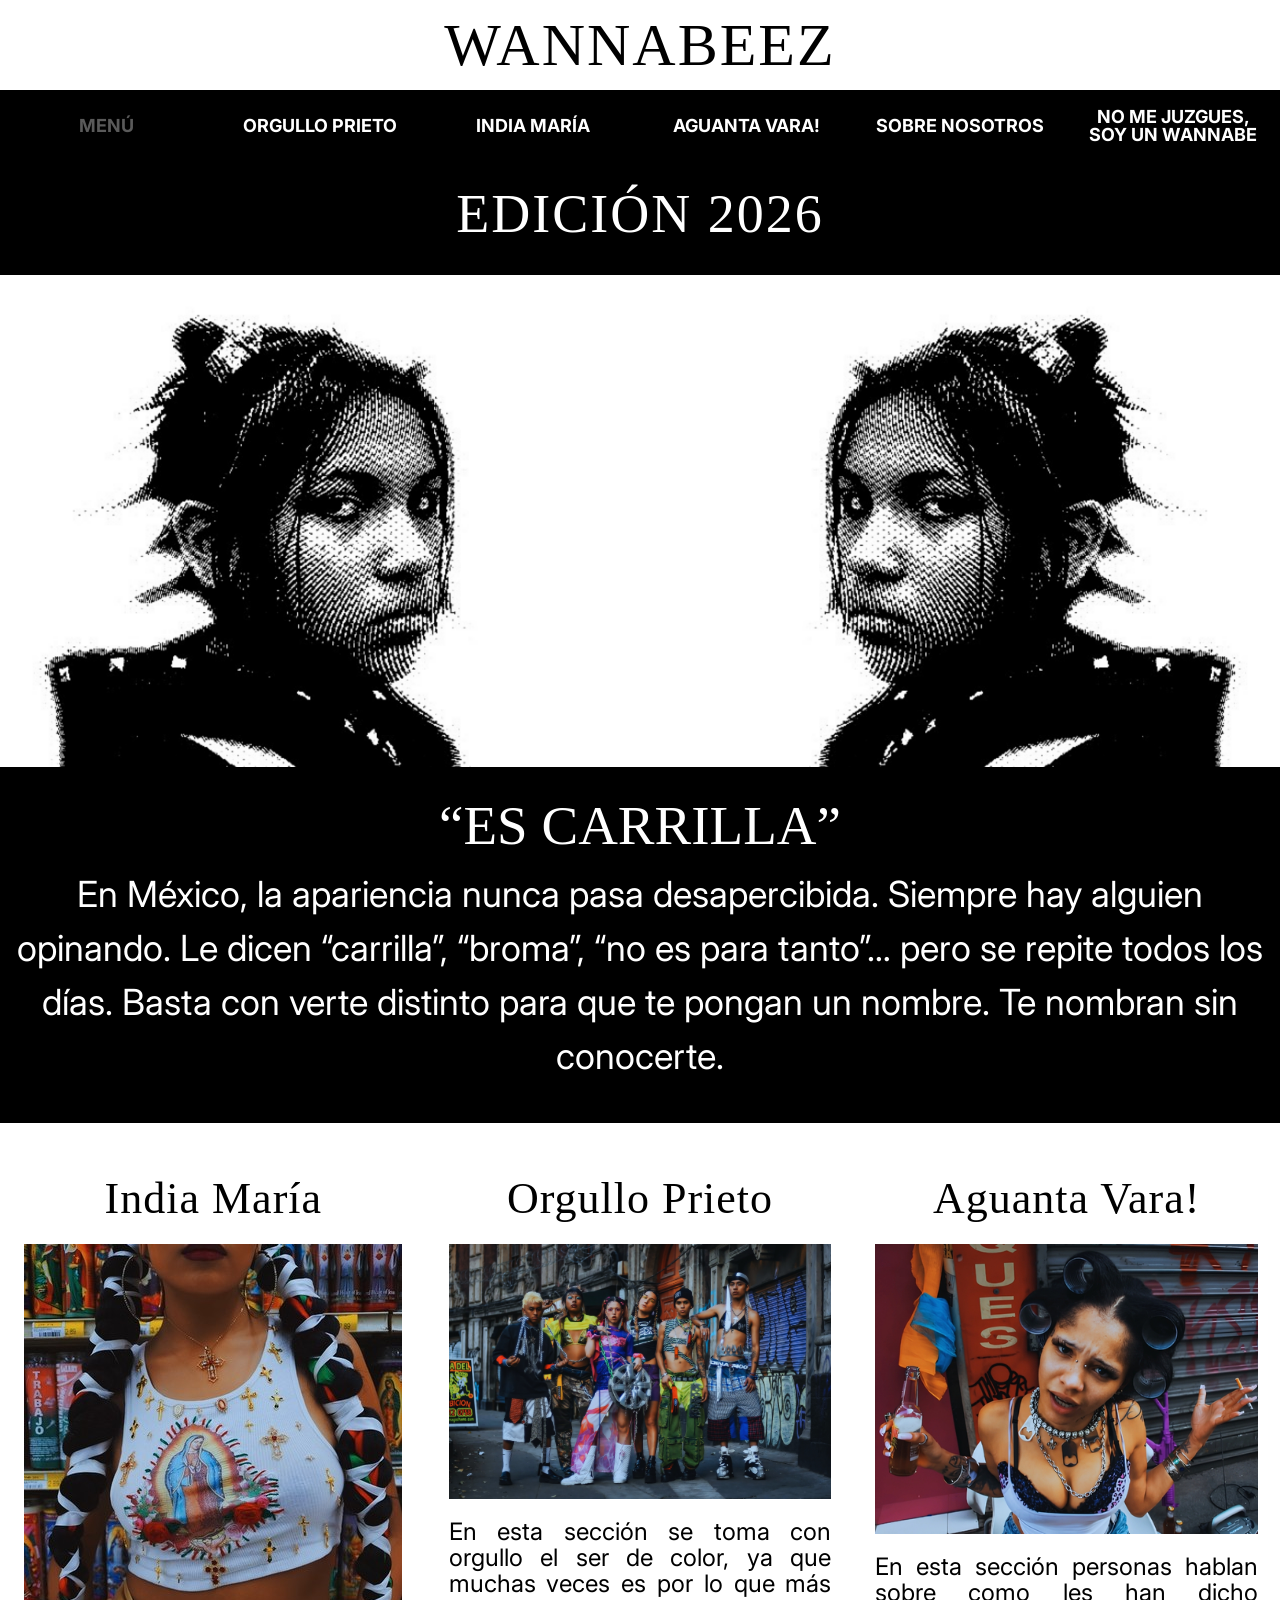
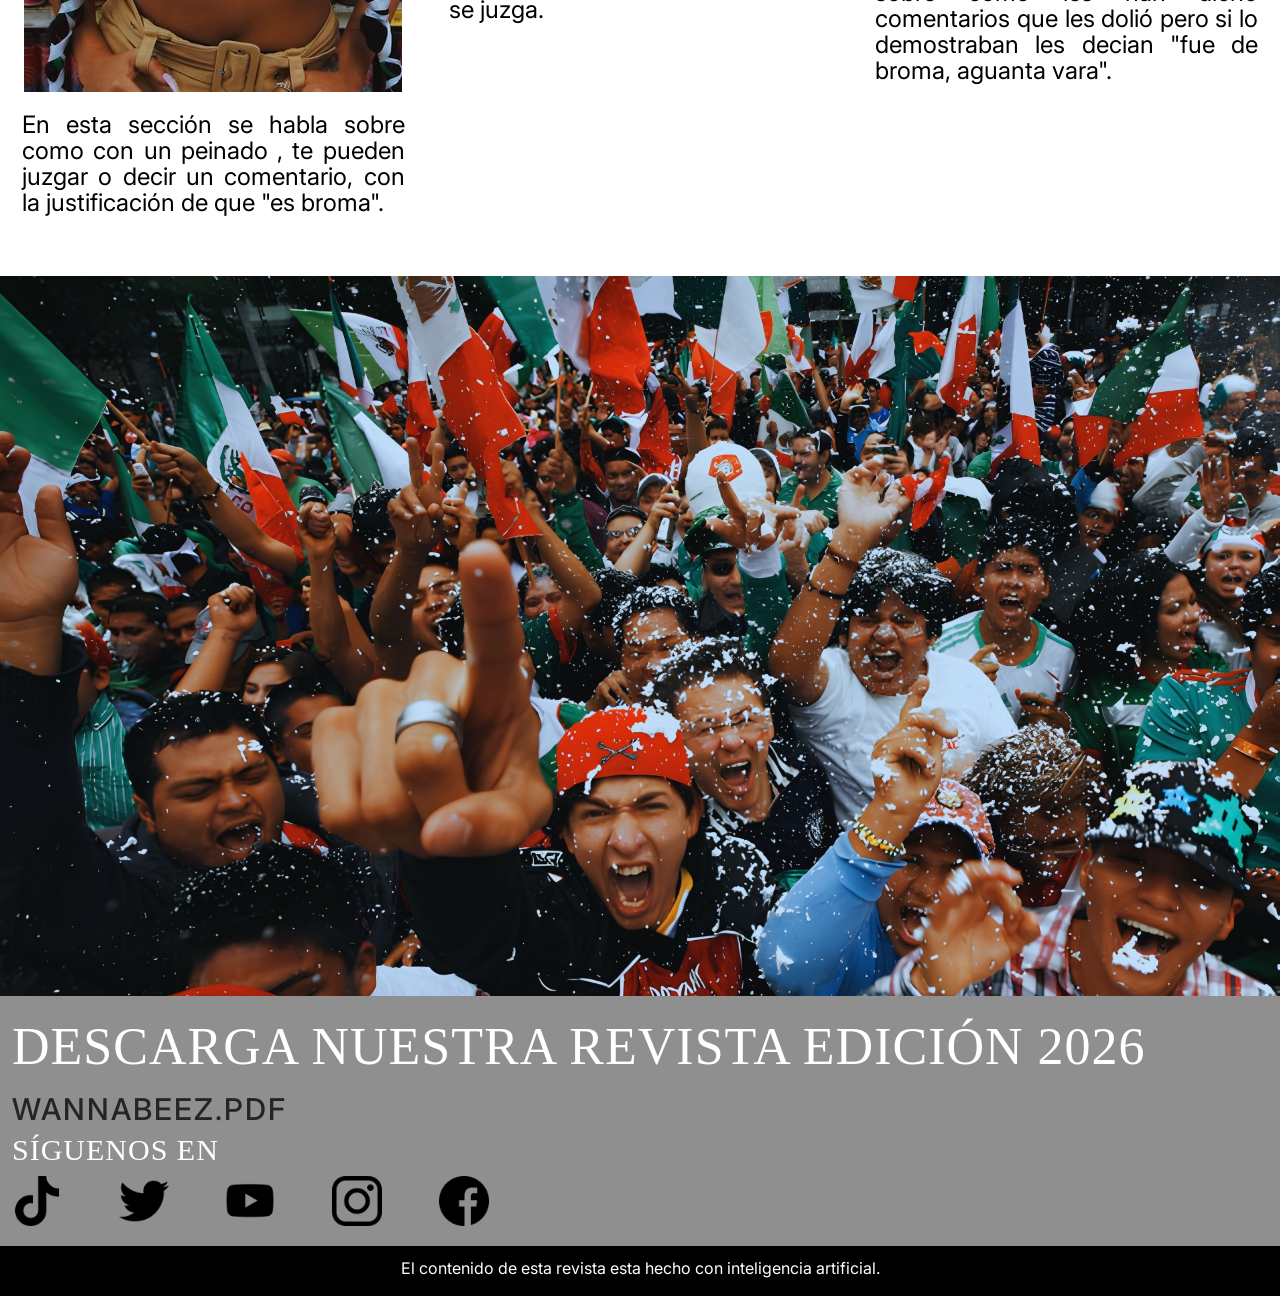
<file: index.html>
<!DOCTYPE html>
<html lang="es">
<head>
    <meta charset="UTF-8">
    <meta name="viewport" content="width=device-width, initial-scale=1.0">
    <title>WANNABEEZ</title>
    <link rel="stylesheet" href="paginaprincipal.css">
    <link rel="preconnect" href="https://fonts.googleapis.com">
<link rel="preconnect" href="https://fonts.gstatic.com" crossorigin>
<link href="https://fonts.googleapis.com/css2?family=Rubik+Dirt&display=swap" rel="stylesheet">
    <link href="https://cdn.jsdelivr.net/npm/bootstrap@5.3.8/dist/css/bootstrap.min.css" rel="stylesheet" integrity="sha384-sRIl4kxILFvY47J16cr9ZwB07vP4J8+LH7qKQnuqkuIAvNWLzeN8tE5YBujZqJLB" crossorigin="anonymous">
    <link href="https://fonts.googleapis.com/css2?family=Inter:ital,opsz,wght@0,14..32,100..900;1,14..32,100..900&family=Rubik+Dirt&display=swap" rel="stylesheet">

</head>
<body>
    <div class="barranav container-fluid">
        <div class="wannabeez row">
            <div class="col-12 col-md-12 col-lg-12 ">WANNABEEZ</div>
        </div>
          <div class="nav row">
        <div class="col-6 col-md-6 col-lg-2">
          <a href="paginaprincipal.html" class="bar menu">Menú</a>
        </div>

        <div class="col-6 col-md-6 col-lg-2">
         <a href="mex.html" class="bar">Orgullo Prieto</a>
        </div>
        
        <div class="col-6 col-md-6 col-lg-2">
          <a href="indiamaria.html" class="bar">India María</a>
        </div>

        <div class="col-6 col-md-6 col-lg-2">
          <a href="aguantavara.html" class="bar">Aguanta Vara!</a>
        </div>

        <div class="col-6 col-md-7 col-lg-2">
           <a href="sobrenosotros.html" class="bar">Sobre Nosotros</a>
        </div>

       <div class="col-6 col-md-7 col-lg-2">
           <a href="asociaciones.html" class="bar">No me juzgues, soy un wannabe </a>
        </div>
    </div>
    </div>
    


<div class="vestir-section ">
        <div class="container-fluid">
           <div class="row">
         <div class="frase-central col-12 col-md-12 col-lg-12">
            <h2 class="titulo-frase">
                Edición 2026
            </h2>
        </div>
        </div>
        
    </div>
</div>




<div class="ediimg container-fluid ">
  <div class="row">
    <div class="col-12 col-md-12 col-lg-12 ">
      <img src="niñasemitonopagprincipal.png" alt="imagen no disponible" class="imagenniña img-fluid">
    </div>
  </div>
</div>

<div class="carrilla container-fluid">
  <div class="row ">

    <div class="col-12 col-md-12 col-lg-12 ">
      <h2 class="escarrilla ">
        “Es Carrilla”
      </h2>
    </div>
  </div>
        <div class="row">
          <div class="col-12 col-md-12 col-lg-12">
           <p class="intro">
        En México, la apariencia nunca pasa desapercibida.
        Siempre hay alguien opinando.

       Le dicen “carrilla”, “broma”, “no es para tanto”…
        pero se repite todos los días.

          Basta con verte distinto
        para que te pongan un nombre.

          Te nombran sin conocerte.
      </p>

          </div>
        </div>
    
</div>

<div class="tresimagenes container-fluid">
  <div class="imgstres ">
     <div class="row">
                <div class="col-12 col-md-12 col-lg-4  ">

                    <h2 class="titulo">
                        India María 
                    </h2>

                    
                    <img 
                        src="virggp.jpg"
                        alt="imagen no disponible"
                        class="imagen1 img-fluid"
                    >

                    <p class="frase">
                        En esta sección se habla sobre como con un peinado , te pueden juzgar o decir un comentario, con la justificación de que "es broma". </p>

                </div>

                
                <div class="col-12 col-md-12 col-lg-4  ">

                    <h2 class="titulo">
                        Orgullo Prieto
                    </h2>

                  
                    <img 
                        src="fotop.jpg"
                        alt="imagen no disponible"
                        class="imagen2 img-fluid"
                    >

                    <p class="frase">
                       En esta sección se toma con orgullo el ser de color, ya que muchas veces es por lo que más se juzga.
                    </p>

                </div>

                <div class="col-12 col-md-12 col-lg-4 ">

                    <h2 class="titulo">
                        Aguanta Vara!
                    </h2>

                  
                    <img 
                        src="mujertubos.jpg"
                        alt="imagen no disponible"
                        class="imagen3 img-fluid"
                    >

                    <p class="frase">
                        En esta sección personas hablan sobre como les han dicho comentarios que les dolió pero si lo demostraban les decian "fue de broma, aguanta vara".
                    </p>

                </div>

      </div>
  </div>
</div>

<div class="imagenmexicocontainer-fluid">
  <div class="row">
    <div class="col-md-12 col-lg-12">
     <img src="imagengrandemexicanos.jpg" alt="imagen no disponible" class=" imagenmexico img-fluid">
    </div>
  </div>
</div>






<div class="descarga container-fluid">
    <div class="row">
      <div class="col-12 col-md-12 col-lg-12">
        <h1 class="descargarevista">DESCARGA NUESTRA REVISTA EDICIÓN 2026</h1>
        <a href="https://heyzine.com/flip-book/a8b0dc590b.html" class="pdf">WANNABEEZ.PDF</a>
         <h1 class="siguenos">Síguenos en</h1>
      </div>
    </div>
      <div class="row">
        <div class="col-2 col-md-1 col-lg-1">
           <img src="tik-tok.png" alt="imagen no disponible" class="imgfluid iconos" >
        </div>

        <div class="col-2 col-md-1 col-lg-1">
          <img src="twitter-forma-negra.png" alt="imagen no disponible" class="imgfluid iconos">
        </div>

        <div class="col-2 col-md-1 col-lg-1">
          <img src="youtube.png" alt="imagen no disponible" class="imgfluid iconos">
        </div>

        <div class="col-2 col-md-1 col-lg-1">
               <img src="logotipo-de-instagram.png" alt="imagen no disponible" class="imgfluid iconos">
        </div>

        <div class="col-2 col-md-1 col-lg-1">
          <img src="facebook (2).png" alt="imagen no disponible" class="imgfluid iconos">
        </div>
      </div>
</div>

<div class="ia container-fluid">
  <div class="row">
      <div class="col-12 col-md-12 col-lg-12">
        <p class="inteligenciaartificial">El contenido de esta revista esta hecho con inteligencia artificial.</p>
      </div>
    </div>
</div>

        <script src="https://cdn.jsdelivr.net/npm/bootstrap@5.3.8/dist/js/bootstrap.bundle.min.js" integrity="sha384-FKyoEForCGlyvwx9Hj09JcYn3nv7wiPVlz7YYwJrWVcXK/BmnVDxM+D2scQbITxI" crossorigin="anonymous"></script>
</body>
</html>
</file>
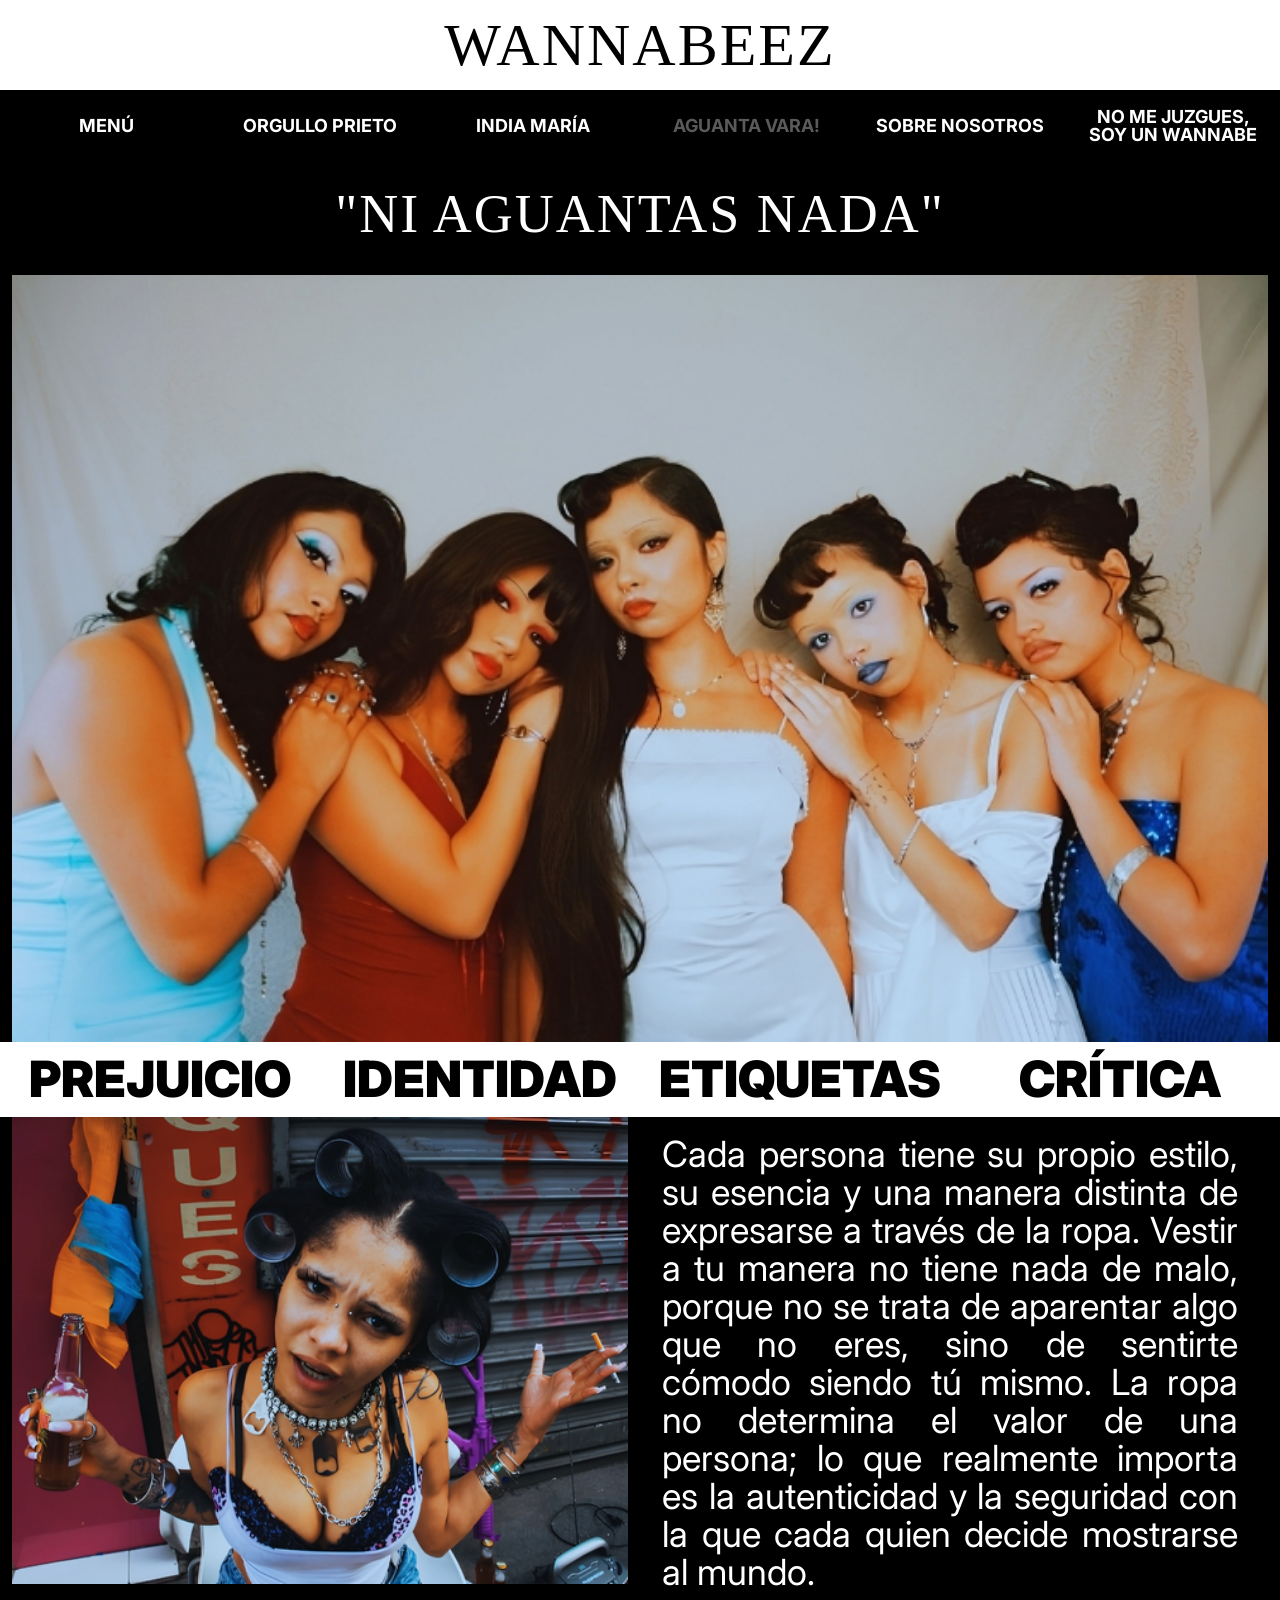
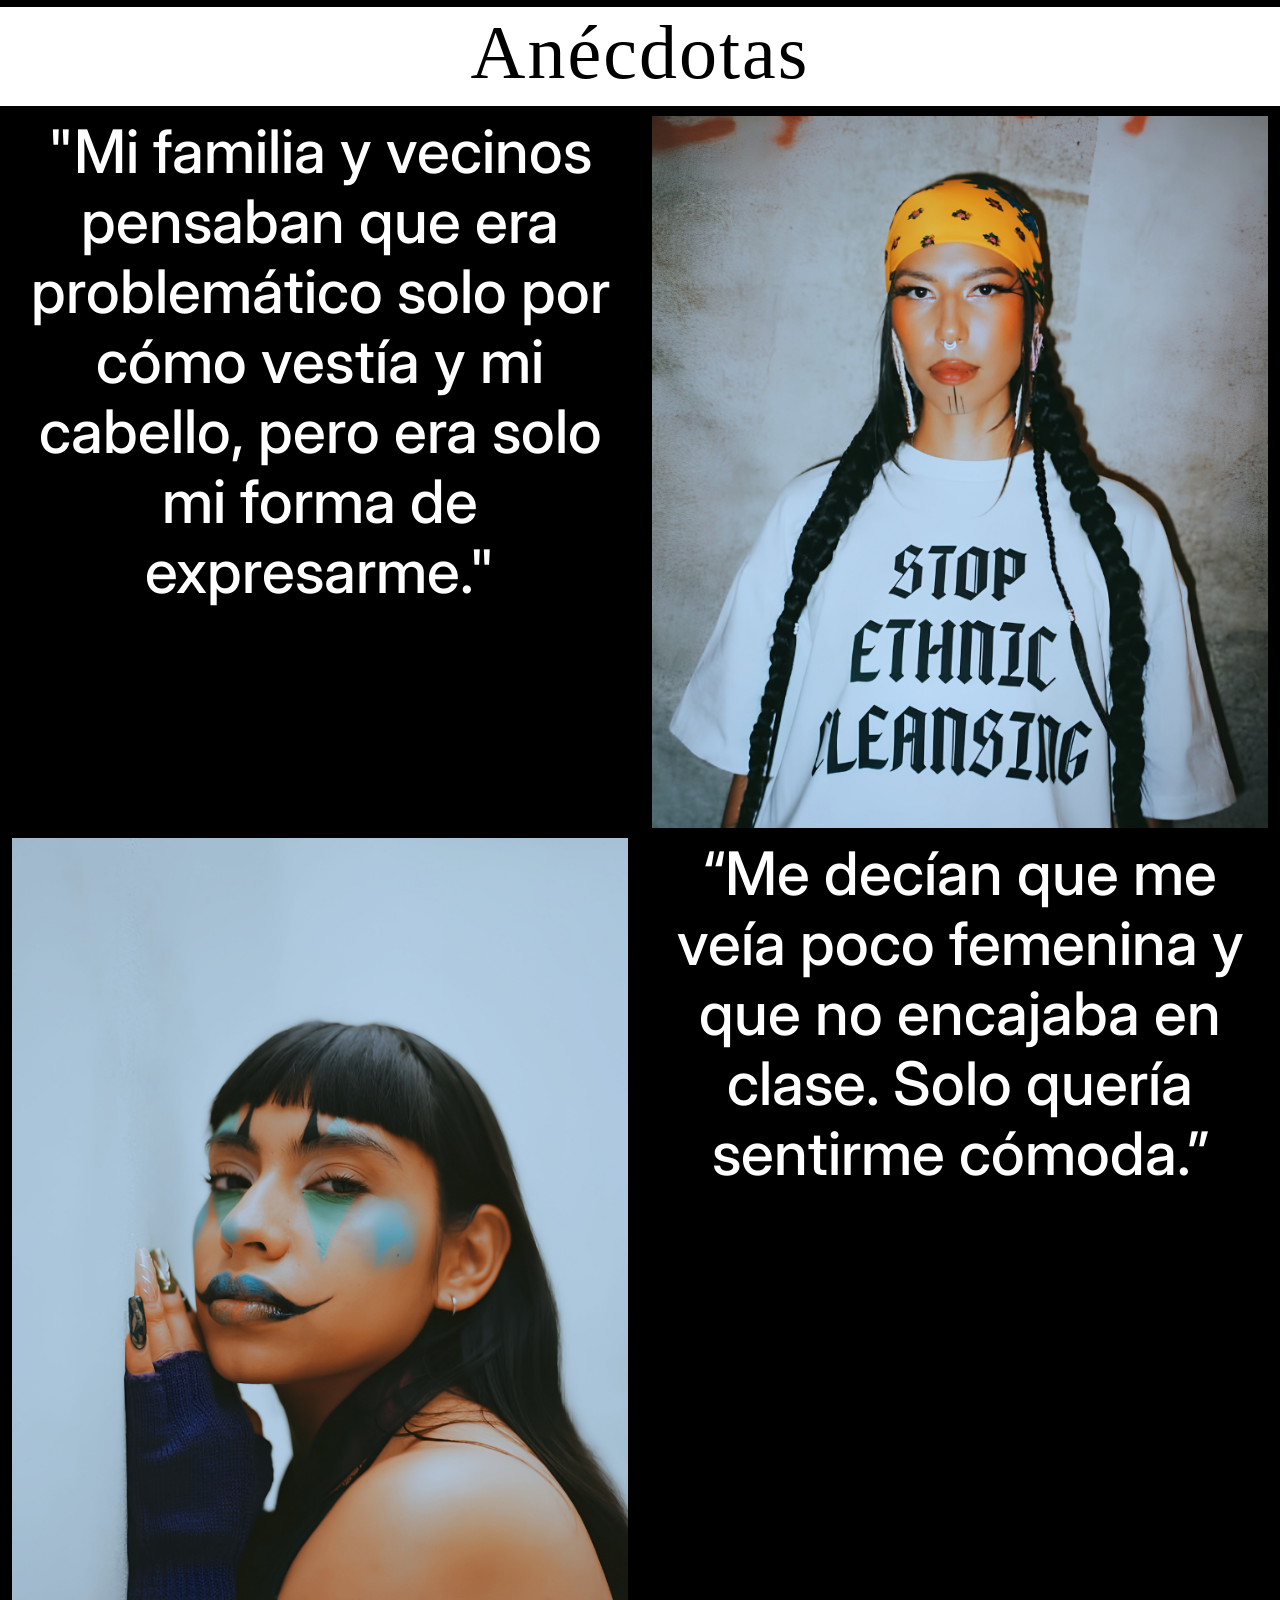
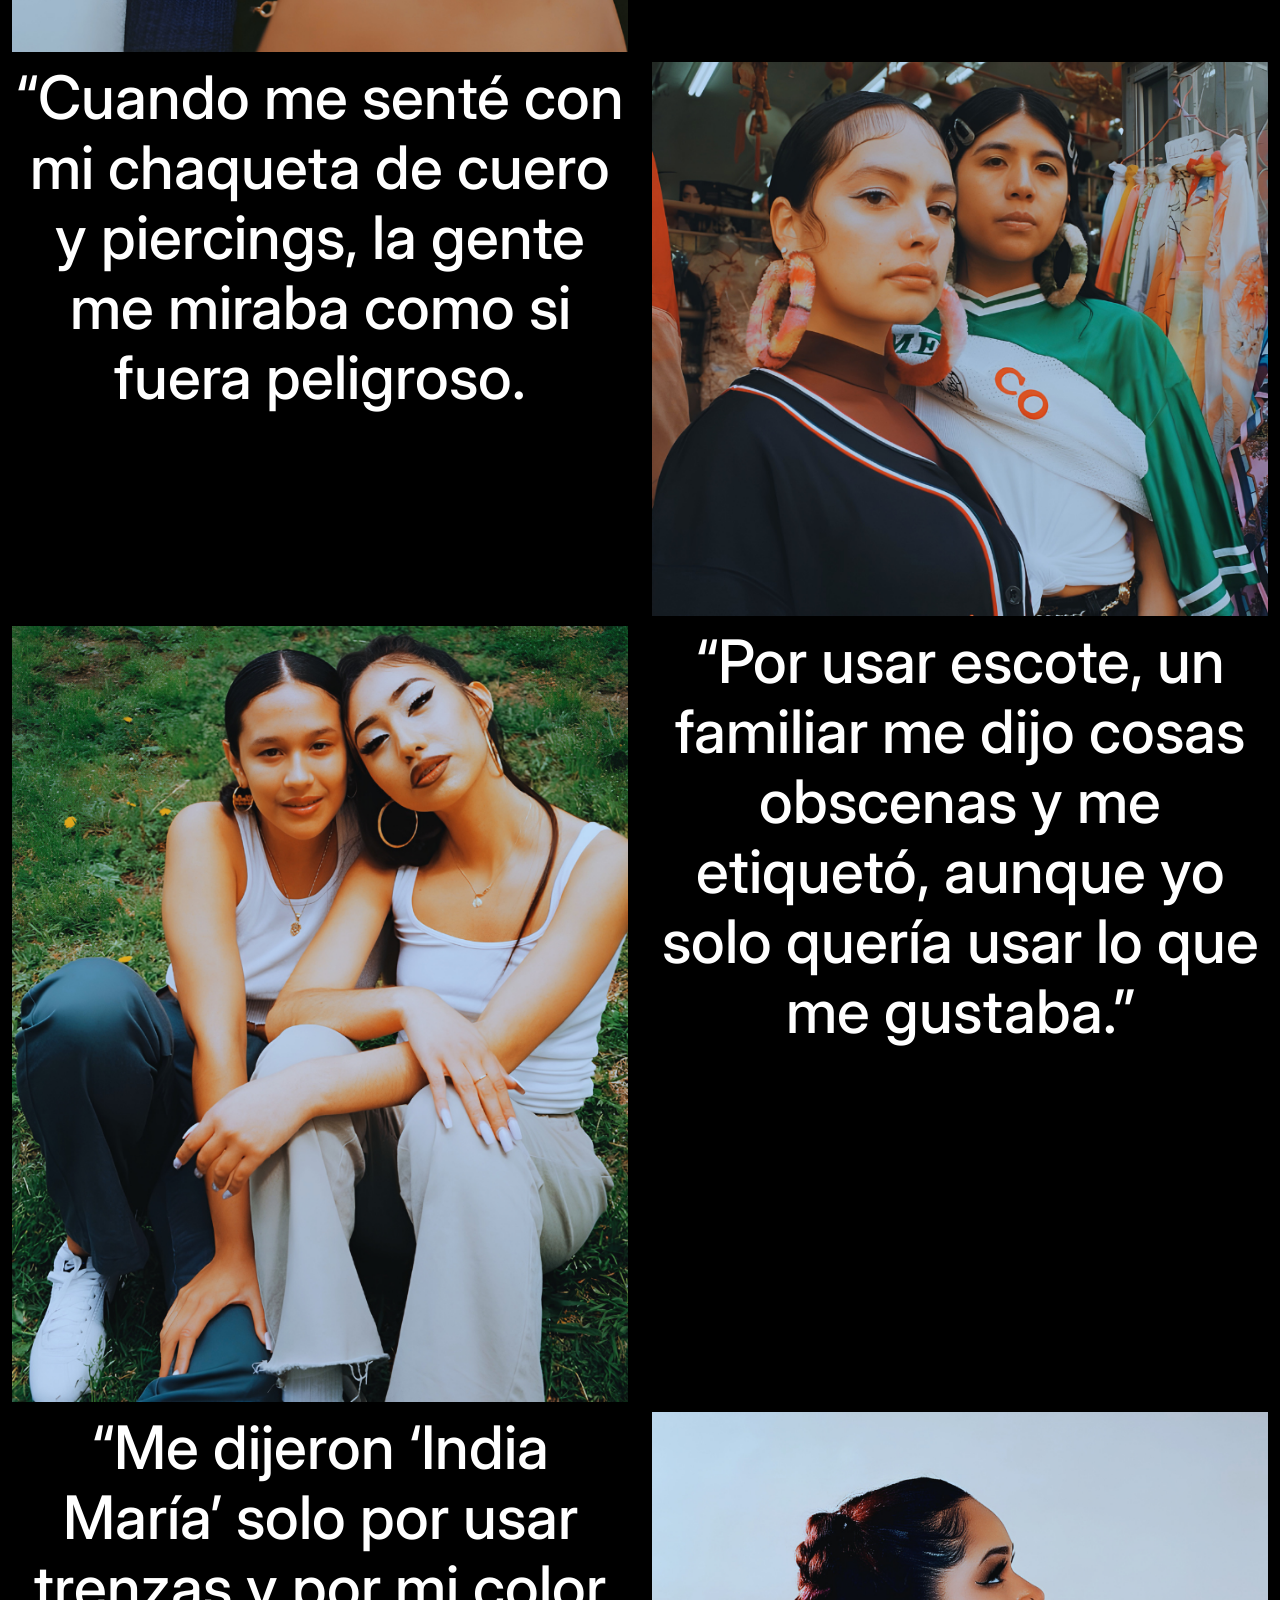
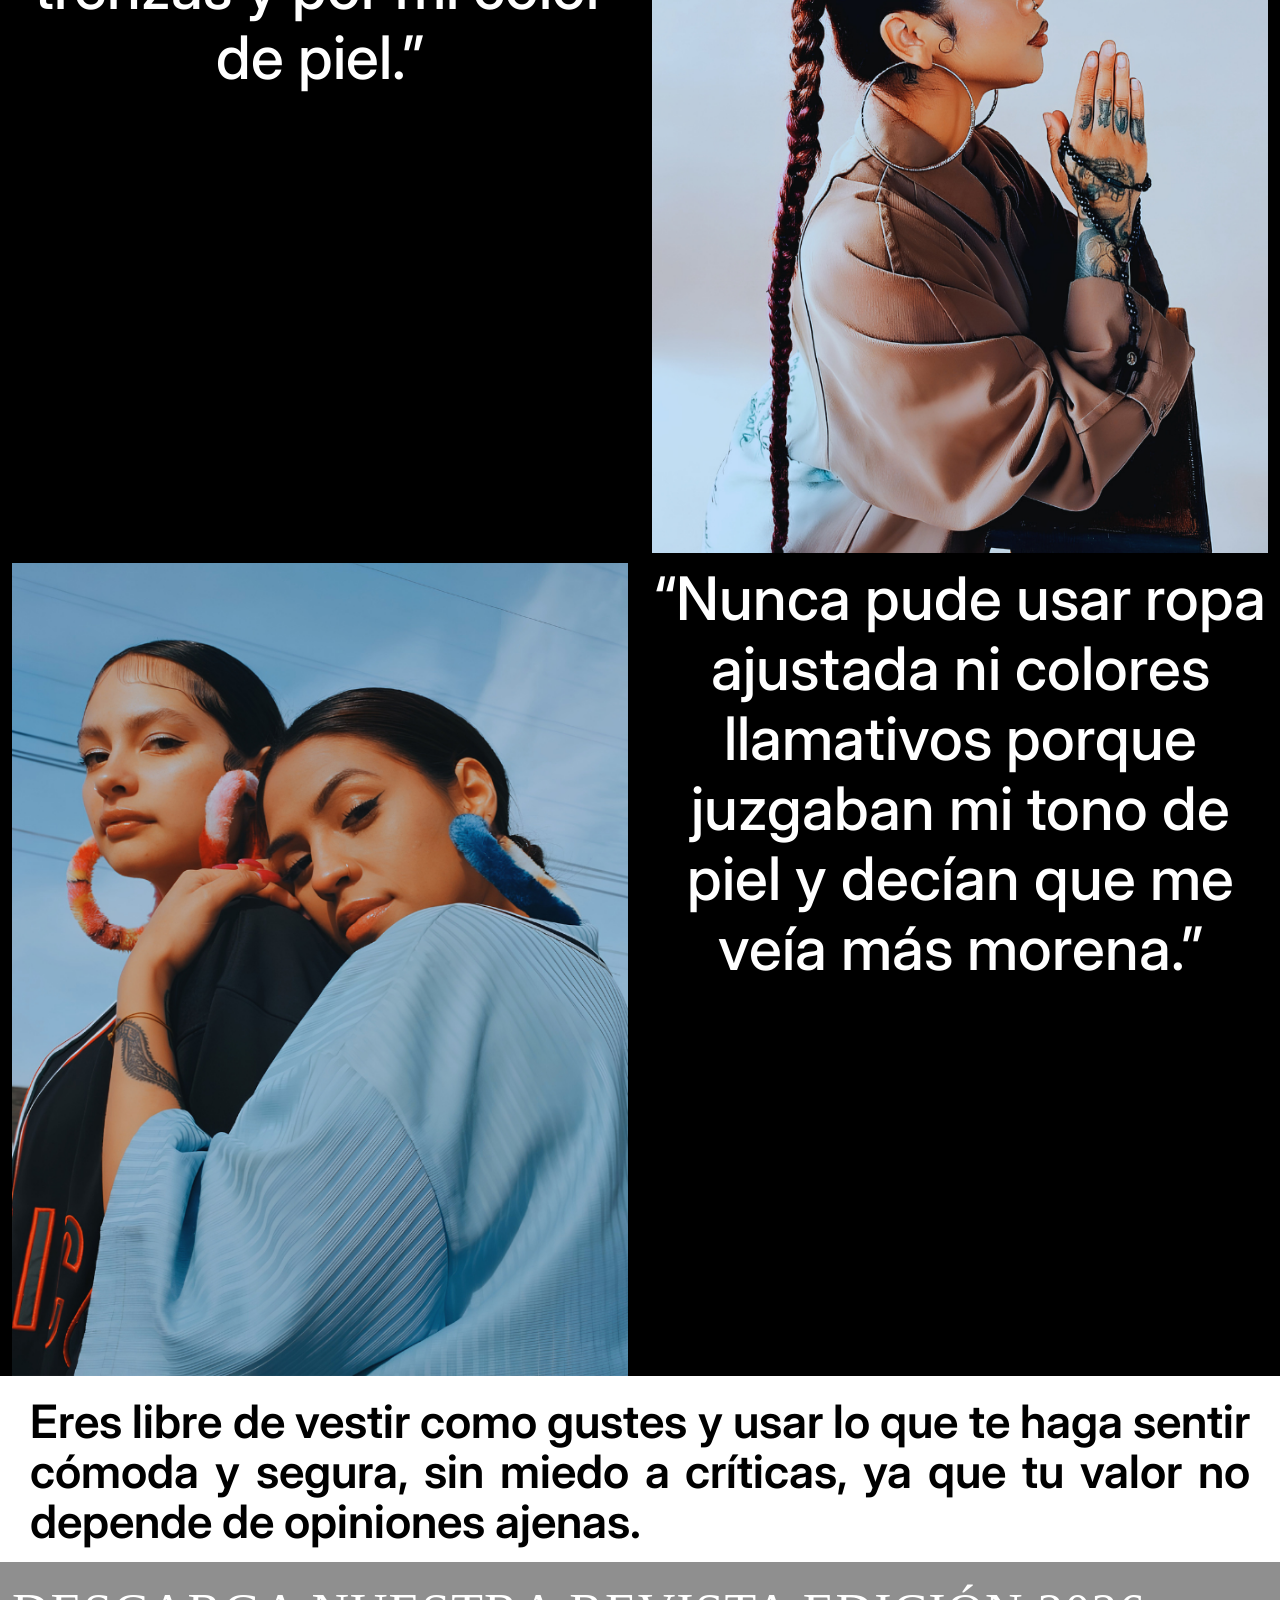
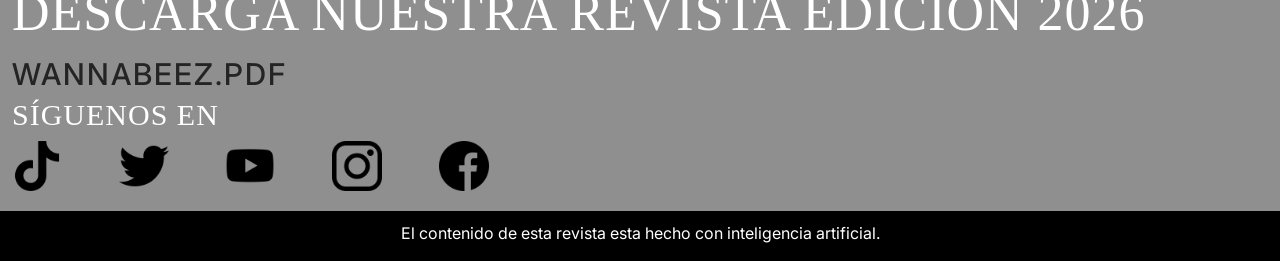
<file: aguantavara.html>
<!DOCTYPE html>
<html lang="es">
<head>
    <meta charset="UTF-8">
    <meta name="viewport" content="width=device-width, initial-scale=1.0">
    <title>WANNABEEZ</title>
    <link rel="stylesheet" href="aguantavara.css">
    <link rel="preconnect" href="https://fonts.googleapis.com">
<link rel="preconnect" href="https://fonts.gstatic.com" crossorigin>
<link href="https://fonts.googleapis.com/css2?family=Rubik+Dirt&display=swap" rel="stylesheet">
    <link href="https://cdn.jsdelivr.net/npm/bootstrap@5.3.8/dist/css/bootstrap.min.css" rel="stylesheet" integrity="sha384-sRIl4kxILFvY47J16cr9ZwB07vP4J8+LH7qKQnuqkuIAvNWLzeN8tE5YBujZqJLB" crossorigin="anonymous">
    
    <link href="https://fonts.googleapis.com/css2?family=Inter:ital,opsz,wght@0,14..32,100..900;1,14..32,100..900&family=Rubik+Dirt&display=swap" rel="stylesheet">
</head>
<body>
<div class="barranav container-fluid">
        <div class="wannabeez row">
            <div class="col-12 col-md-12 col-lg-12 ">WANNABEEZ</div>
        </div>
          <div class="nav row">
        <div class="col-6 col-md-6 col-lg-2">
          <a href="paginaprincipal.html" class="bar">Menú</a>
        </div>

        <div class="col-6 col-md-6 col-lg-2">
         <a href="mex.html" class="bar">Orgullo Prieto</a>
        </div>
        
        <div class="col-6 col-md-6 col-lg-2">
          <a href="indiamaria.html" class="bar">India María</a>
        </div>

        <div class="col-6 col-md-6 col-lg-2">
          <a href="aguantavara.html" class="bar aguanta">Aguanta Vara!</a>
        </div>

        <div class="col-6 col-md-7 col-lg-2">
           <a href="sobrenosotros.html" class="bar">Sobre Nosotros</a>
        </div>

       <div class="col-6 col-md-7 col-lg-2">
           <a href="asociaciones.html" class="bar">No me juzgues, soy un wannabe </a>
        </div>
    </div>
    </div>
  
    
    <div class="niaguantas container-fluid">
      <div class="row">
         <div class="col-12 col-md-12 col-lg-12">
            <h1 class="nada">"Ni aguantas nada"</h1>
        </div>
      </div>
    </div>

 <div class="estilo-section container-fluid">
      <div class="row">
            <div class="contenedor-imagen-principal col-12 col-md-12 col-lg-12 ">
                <img 
                    src="latinasvestidos.jpg"
                    alt="imagen no disponible"
                    class="imagen-estilo img-fluid "
                >
            </div>
      </div>
  </div>
 
  <div class="cinta container-fluid">
    <div class="row">
      <div class="textocinta col-12 col-md-6 col-lg-3">Prejuicio</div>
      <div class="textocinta col-12 col-md-6 col-lg-3">Identidad</div>
      <div class="textocinta col-12 col-md-6 col-lg-3">Etiquetas</div>
      <div class="textocinta col-12 col-md-6 col-lg-3">Crítica</div>

    </div>
  </div>










      <div class="corriente-section container-fluid">
          <div class="row">
            <div class="col-12 col-md-12 col-lg-6">
                <img 
                    src="mujertubos.jpg"
                    alt="imagen no disponible"
                    class="imagen-corriente img-fluid"
                >
            </div>

             <div class="col-12 col-md-12 col-lg-6">
                <div class="contenido-corriente">
                    <p class="texto-corriente">
                       Cada persona tiene su propio estilo, su esencia y una manera distinta de expresarse a través de la ropa. Vestir a tu manera no tiene nada de malo, porque no se trata de aparentar algo que no eres, sino de sentirte cómodo siendo tú mismo. La ropa no determina el valor de una persona; lo que realmente importa es la autenticidad y la seguridad con la que cada quien decide mostrarse al mundo.
                    </p>
                </div>
            </div>
        </div>
      </div>
        

    <div class="anecdota container-fluid">
      <div class="row">
         <div class="col-12 col-md-12 col-lg-12">
            <h1 class="anecdotas">Anécdotas</h1>
        </div>
      </div>
    </div>

 <div class="anecdotass container-fluid">
      <div class="row">
            <div class="col-12 col-md-6 col-lg-6 ">
                 <h3 class="anecdotaa">"Mi familia y vecinos pensaban que era problemático solo por cómo vestía y mi cabello, pero era solo mi forma de expresarme."</h1>
            </div>
            <div class="col-12 col-md-6 col-lg-6 ">
               <img src="chavatrenzasgorroamarillo.png" alt="imagen no disponible" class="imagenes img-fluid">
          </div>
      </div>

      <div class="row">
            <div class="col-12 col-md-6 col-lg-6 ">
               <img src="chavapayaso.png" alt="imagen no disponible" class="imagenes img-fluid">
          </div>
          <div class="col-12 col-md-6 col-lg-6 ">
                 <h3 class="anecdotaa">“Me decían que me veía poco femenina y que no encajaba en clase. Solo quería sentirme cómoda.”</h1>
            </div>
      </div>

       <div class="row">
            <div class="col-12 col-md-6 col-lg-6 ">
                 <h3 class="anecdotaa">“Cuando me senté con mi chaqueta de cuero y piercings, la gente me miraba como si fuera peligroso.</h1>
            </div>
            <div class="col-12 col-md-6 col-lg-6 ">
               <img src="doschavas.png" alt="imagen no disponible" class="imagenes img-fluid">
          </div>
      </div>

      <div class="row">
            <div class="col-12 col-md-6 col-lg-6 ">
               <img src="doschavassentadapasto.png" alt="imagen no disponible" class="imagenes img-fluid">
          </div>
          <div class="col-12 col-md-6 col-lg-6 ">
                 <h3 class="anecdotaa">“Por usar escote, un familiar me dijo cosas obscenas y me etiquetó, aunque yo solo quería usar lo que me gustaba.”</h1>
            </div>
      </div>

        <div class="row">
            <div class="col-12 col-md-6 col-lg-6 ">
                 <h3 class="anecdotaa">“Me dijeron ‘India María’ solo por usar trenzas y por mi color de piel.”</h1>
            </div>
            <div class="col-12 col-md-6 col-lg-6 ">
               <img src="chavatrezasdelado.png" alt="imagen no disponible" class="imagenes img-fluid">
          </div>
      </div>

      <div class="row">
            <div class="col-12 col-md-6 col-lg-6 ">
               <img src="doschavasmiradabaja.png" alt="imagen no disponible" class="imagenes img-fluid">
          </div>
          <div class="col-12 col-md-6 col-lg-6 ">
                 <h3 class="anecdotaa">“Nunca pude usar ropa ajustada ni colores llamativos porque juzgaban mi tono de piel y decían que me veía más morena.”</h1>
            </div>
      </div>
  </div>


   <div class="frasefinal container-fluid">
    <div class="row">
      <div class="col-12 col-md-12 col-lg-12">
         <p class="texto-final col-12 col-md-12 col-lg-12">
              Eres libre de vestir como gustes y usar lo que te haga sentir cómoda y segura, sin miedo a críticas, ya que tu valor no depende de opiniones ajenas.
            </p>
      </div>
    </div>
   </div>



<div class="descarga container-fluid">
    <div class="row">
      <div class="col-12 col-md-12 col-lg-12">
        <h1 class="descargarevista">DESCARGA NUESTRA REVISTA EDICIÓN 2026</h1>
        <a href="https://heyzine.com/flip-book/a8b0dc590b.html" class="pdf">WANNABEEZ.PDF</a>
         <h1 class="siguenos">Síguenos en</h1>
      </div>
    </div>
      <div class="row">
        <div class="col-2 col-md-1 col-lg-1">
           <img src="tik-tok.png" alt="imagen no disponible" class="imgfluid iconos" >
        </div>

        <div class="col-2 col-md-1 col-lg-1">
          <img src="twitter-forma-negra.png" alt="imagen no disponible" class="imgfluid iconos">
        </div>

        <div class="col-2 col-md-1 col-lg-1">
          <img src="youtube.png" alt="imagen no disponible" class="imgfluid iconos">
        </div>

        <div class="col-2 col-md-1 col-lg-1">
               <img src="logotipo-de-instagram.png" alt="imagen no disponible" class="imgfluid iconos">
        </div>

        <div class="col-2 col-md-1 col-lg-1">
          <img src="facebook (2).png" alt="imagen no disponible" class="imgfluid iconos">
        </div>
      </div>
</div>

<div class="ia container-fluid">
  <div class="row">
      <div class="col-12 col-md-12 col-lg-12">
        <p class="inteligenciaartificial">El contenido de esta revista esta hecho con inteligencia artificial.</p>
      </div>
    </div>
</div>
    
    <script src="https://cdn.jsdelivr.net/npm/bootstrap@5.3.8/dist/js/bootstrap.bundle.min.js" integrity="sha384-FKyoEForCGlyvwx9Hj09JcYn3nv7wiPVlz7YYwJrWVcXK/BmnVDxM+D2scQbITxI" crossorigin="anonymous"></script>
</body>
</html>
</file>
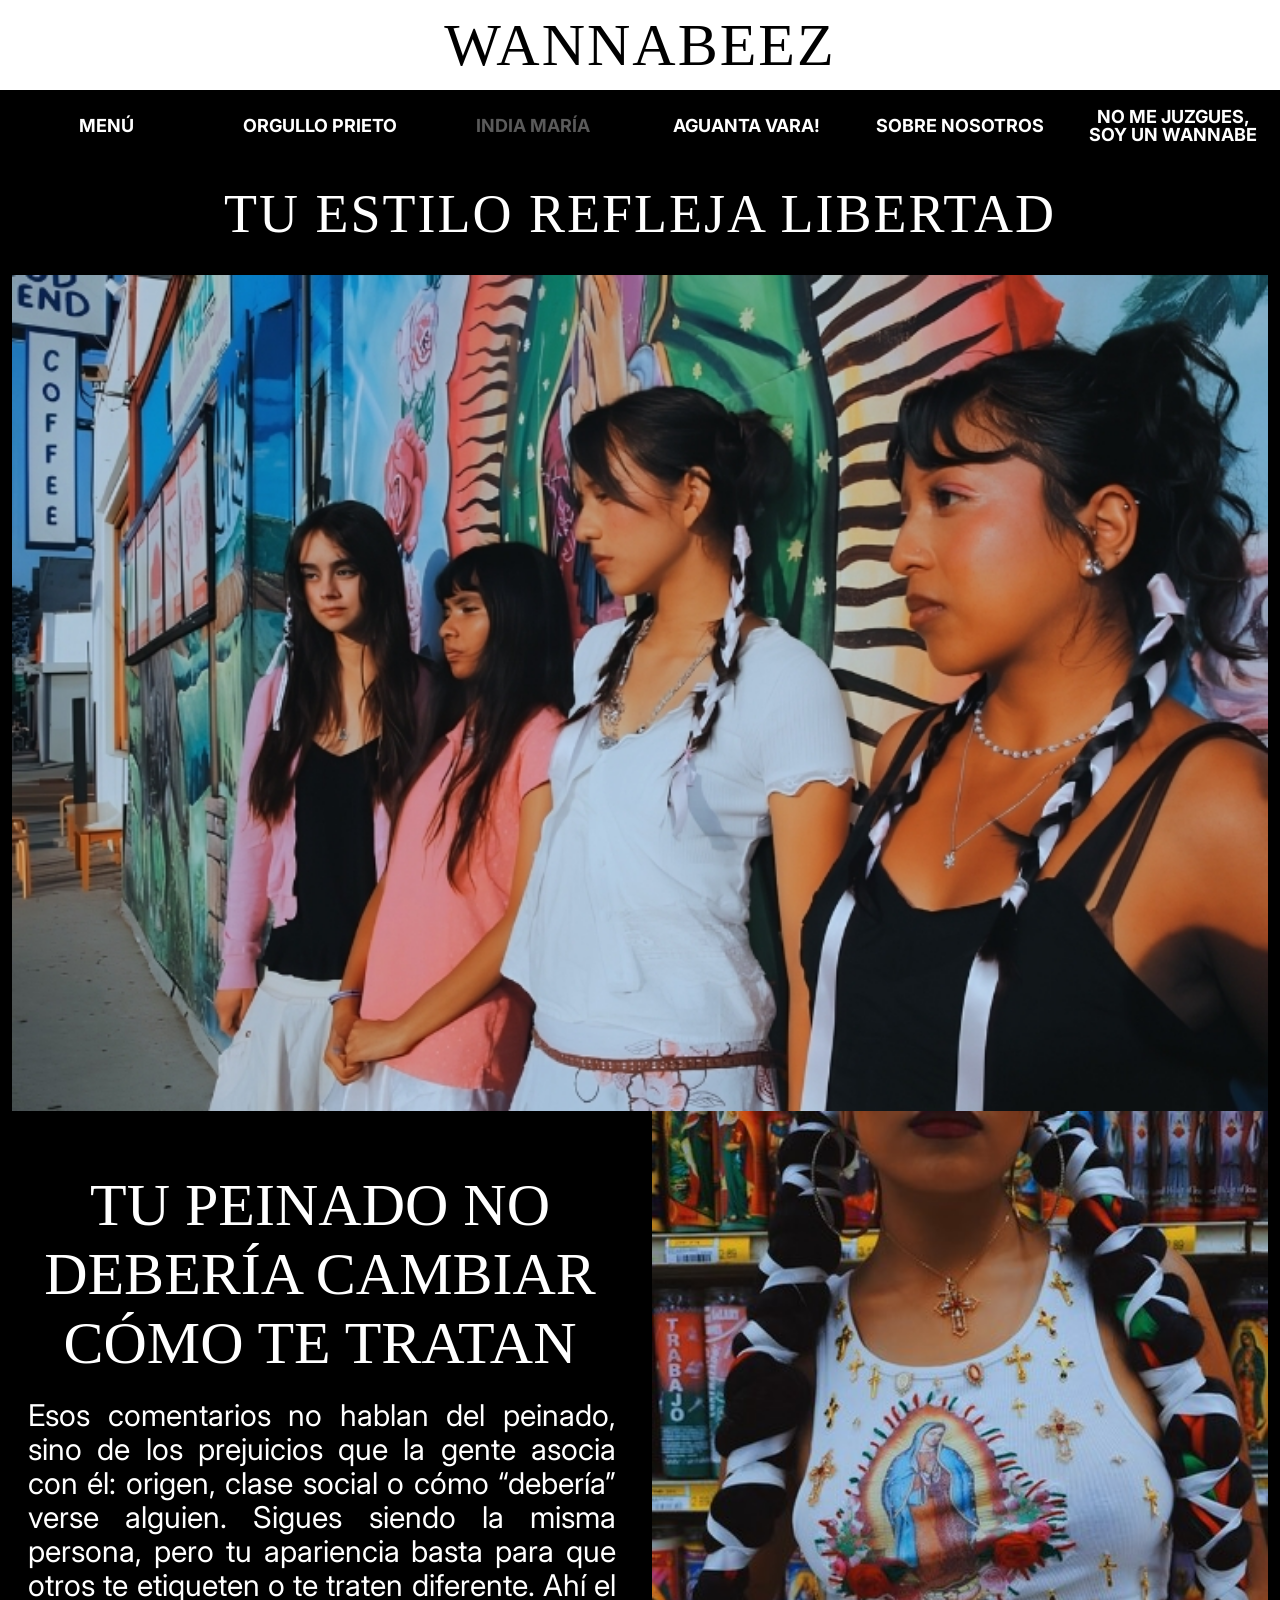
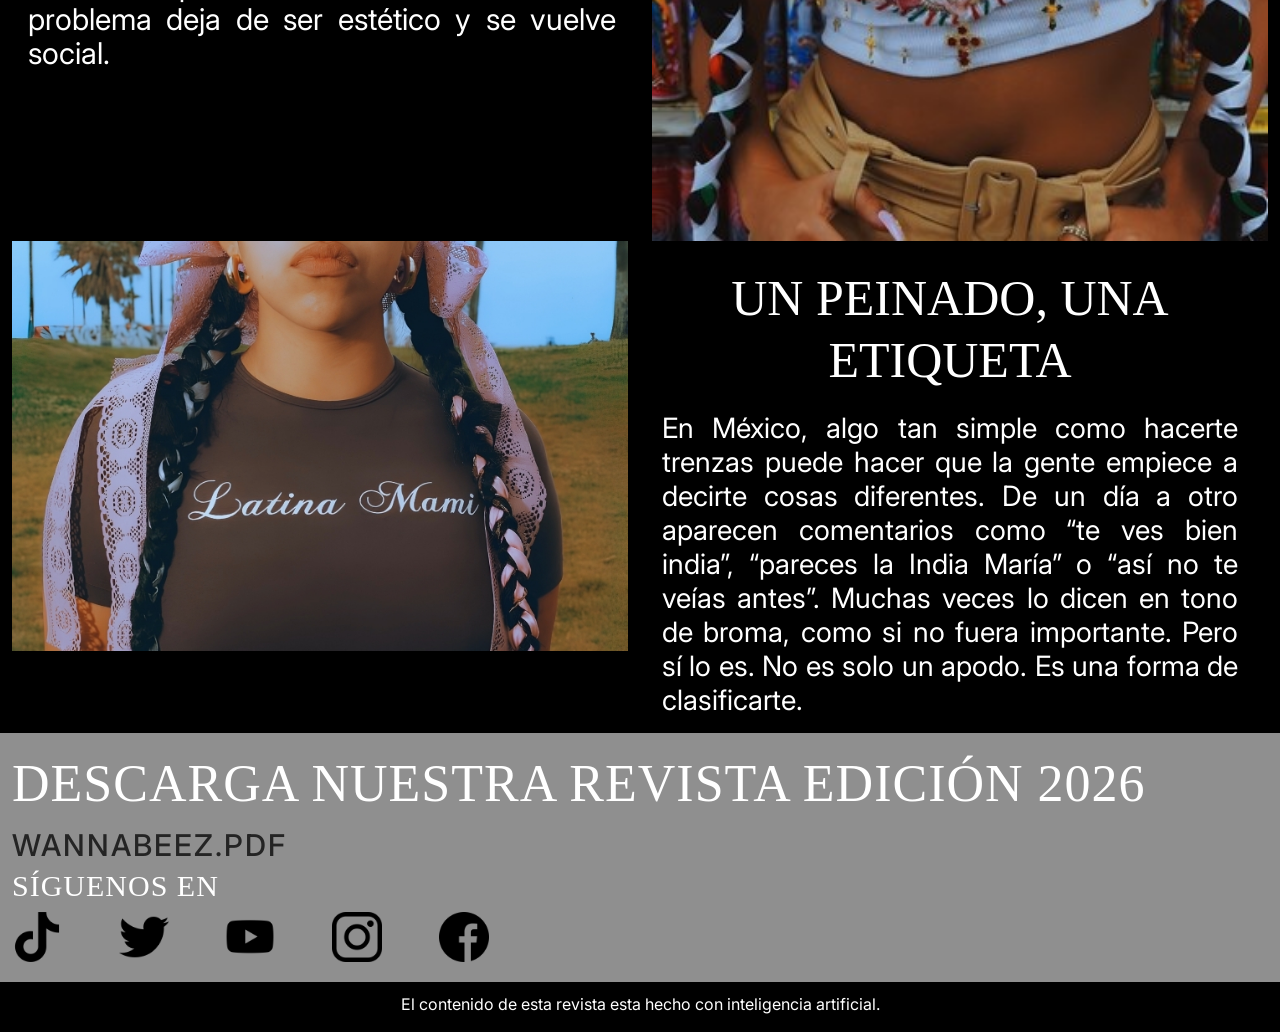
<file: indiamaria.html>
<!DOCTYPE html>
<html lang="es">
<head>
    <meta charset="UTF-8">
    <meta name="viewport" content="width=device-width, initial-scale=1.0">
    <title>WANNABEEZ</title>
          <link rel="stylesheet" href="indiamaria.css">
    <link rel="preconnect" href="https://fonts.googleapis.com">
<link rel="preconnect" href="https://fonts.gstatic.com" crossorigin>
<link href="https://fonts.googleapis.com/css2?family=Rubik+Dirt&display=swap" rel="stylesheet">
    <link href="https://cdn.jsdelivr.net/npm/bootstrap@5.3.8/dist/css/bootstrap.min.css" rel="stylesheet" integrity="sha384-sRIl4kxILFvY47J16cr9ZwB07vP4J8+LH7qKQnuqkuIAvNWLzeN8tE5YBujZqJLB" crossorigin="anonymous">
    
    <link href="https://fonts.googleapis.com/css2?family=Inter:ital,opsz,wght@0,14..32,100..900;1,14..32,100..900&family=Rubik+Dirt&display=swap" rel="stylesheet">
    
</head>
<body>

<div class="barranav container-fluid">
        <div class="wannabeez row">
            <div class="col-12 col-md-12 col-lg-12 ">WANNABEEZ</div>
        </div>
          <div class="nav row">
        <div class="col-6 col-md-6 col-lg-2">
          <a href="paginaprincipal.html" class="bar">Menú</a>
        </div>

        <div class="col-6 col-md-6 col-lg-2">
         <a href="mex.html" class="bar">Orgullo Prieto</a>
        </div>
        
        <div class="col-6 col-md-6 col-lg-2">
          <a href="indiamaria.html" class="bar indiam">India María</a>
        </div>

        <div class="col-6 col-md-6 col-lg-2">
          <a href="aguantavara.html" class="bar">Aguanta Vara!</a>
        </div>

        <div class="col-6 col-md-6 col-lg-2">
           <a href="sobrenosotros.html" class="bar">Sobre Nosotros</a>
        </div>

       <div class="col-6 col-md-6 col-lg-2">
           <a href="asociaciones.html" class="bar">No me juzgues, soy un wannabe </a>
        </div>
    </div>
    </div>
    
<div class="vestir-section ">
        <div class="container-fluid">

           <div class="row">
         <div class="frase-central col-12 col-md-12 col-lg-12">
            <h2 class="titulo-frase">
                TU ESTILO REFLEJA LIBERTAD
            </h2>
        </div>
        </div>
        
    </div>
</div>

 <div class="chavaspared container-fluid">
                <img 
                    src="mujerespegadapared.jpg"
                    alt="imagen no disponible"
                    class="imagen-vestir img-fluid"
                >  
    </div>




    <div class="corriente-section container-fluid ">
        <div class="row">
            <div class="col-12 col-md-12 col-lg-6">

                <div class="contenido-corriente">
                      
                    <h2 class="titulo-corriente">
                        Tu peinado no debería cambiar cómo te tratan
                    </h2>
                    
                    <p class="texto-corriente">
                       Esos comentarios no hablan del peinado, sino de los prejuicios que la gente asocia con él: origen, clase social o cómo “debería” verse alguien. Sigues siendo la misma persona, pero tu apariencia basta para que otros te etiqueten o te traten diferente. Ahí el problema deja de ser estético y se vuelve social.
                    </p>
                </div>
            </div>

            <div class="col-12 col-md-12 col-lg-6">
                <img 
                    src="virggp.jpg"
                    alt="imagen no disponible"
                    class="imagen-corriente img-fluid"
                >
            </div>
        </div>
     <div class="corriente-section2">
        <div class="row">
            <div class="col-12 col-md-12 col-lg-6">
                <img 
                    src="trenzaslistonrosamujer.jpg"
                    alt="imagen no disponible"
                    class="imagen-corriente2 img-fluid"
                >
            </div>

             <div class="col-12 col-md-12 col-lg-6">
                <div class="contenido-corriente2">
                     <h2 class="titulo-corriente2">
                        Un peinado, una etiqueta
                    </h2>
                    <p class="texto-corriente2">
                       En México, algo tan simple como hacerte trenzas puede hacer que la gente empiece a decirte cosas diferentes. De un día a otro aparecen comentarios como “te ves bien india”, “pareces la India María” o “así no te veías antes”. Muchas veces lo dicen en tono de broma, como si no fuera importante.  Pero sí lo es. No es solo un apodo. Es una forma de clasificarte. 
                    </p>
                </div>
            </div>
        </div>
     </div>
    </div>

     



  

<div class="descarga container-fluid">
    <div class="row">
      <div class="col-12 col-md-12 col-lg-12">
        <h1 class="descargarevista">DESCARGA NUESTRA REVISTA EDICIÓN 2026</h1>
        <a href="https://heyzine.com/flip-book/a8b0dc590b.html" class="pdf">WANNABEEZ.PDF</a>
         <h1 class="siguenos">Síguenos en</h1>
      </div>
    </div>
      <div class="row">
        <div class="col-2 col-md-1 col-lg-1">
           <img src="tik-tok.png" alt="imagen no disponible" class="imgfluid iconos" >
        </div>

        <div class="col-2 col-md-1 col-lg-1">
          <img src="twitter-forma-negra.png" alt="imagen no disponible" class="imgfluid iconos">
        </div>

        <div class="col-2 col-md-1 col-lg-1">
          <img src="youtube.png" alt="imagen no disponible" class="imgfluid iconos">
        </div>

        <div class="col-2 col-md-1 col-lg-1">
               <img src="logotipo-de-instagram.png" alt="imagen no disponible" class="imgfluid iconos">
        </div>

        <div class="col-2 col-md-1 col-lg-1">
          <img src="facebook (2).png" alt="imagen no disponible" class="imgfluid iconos">
        </div>
      </div>
</div>

<div class="ia container-fluid">
  <div class="row">
      <div class="col-12 col-md-12 col-lg-12">
        <p class="inteligenciaartificial">El contenido de esta revista esta hecho con inteligencia artificial.</p>
      </div>
    </div>
</div>




<script src="https://cdn.jsdelivr.net/npm/bootstrap@5.3.8/dist/js/bootstrap.bundle.min.js" integrity="sha384-FKyoEForCGlyvwx9Hj09JcYn3nv7wiPVlz7YYwJrWVcXK/BmnVDxM+D2scQbITxI" crossorigin="anonymous"></script>
</body>
</html>
</file>
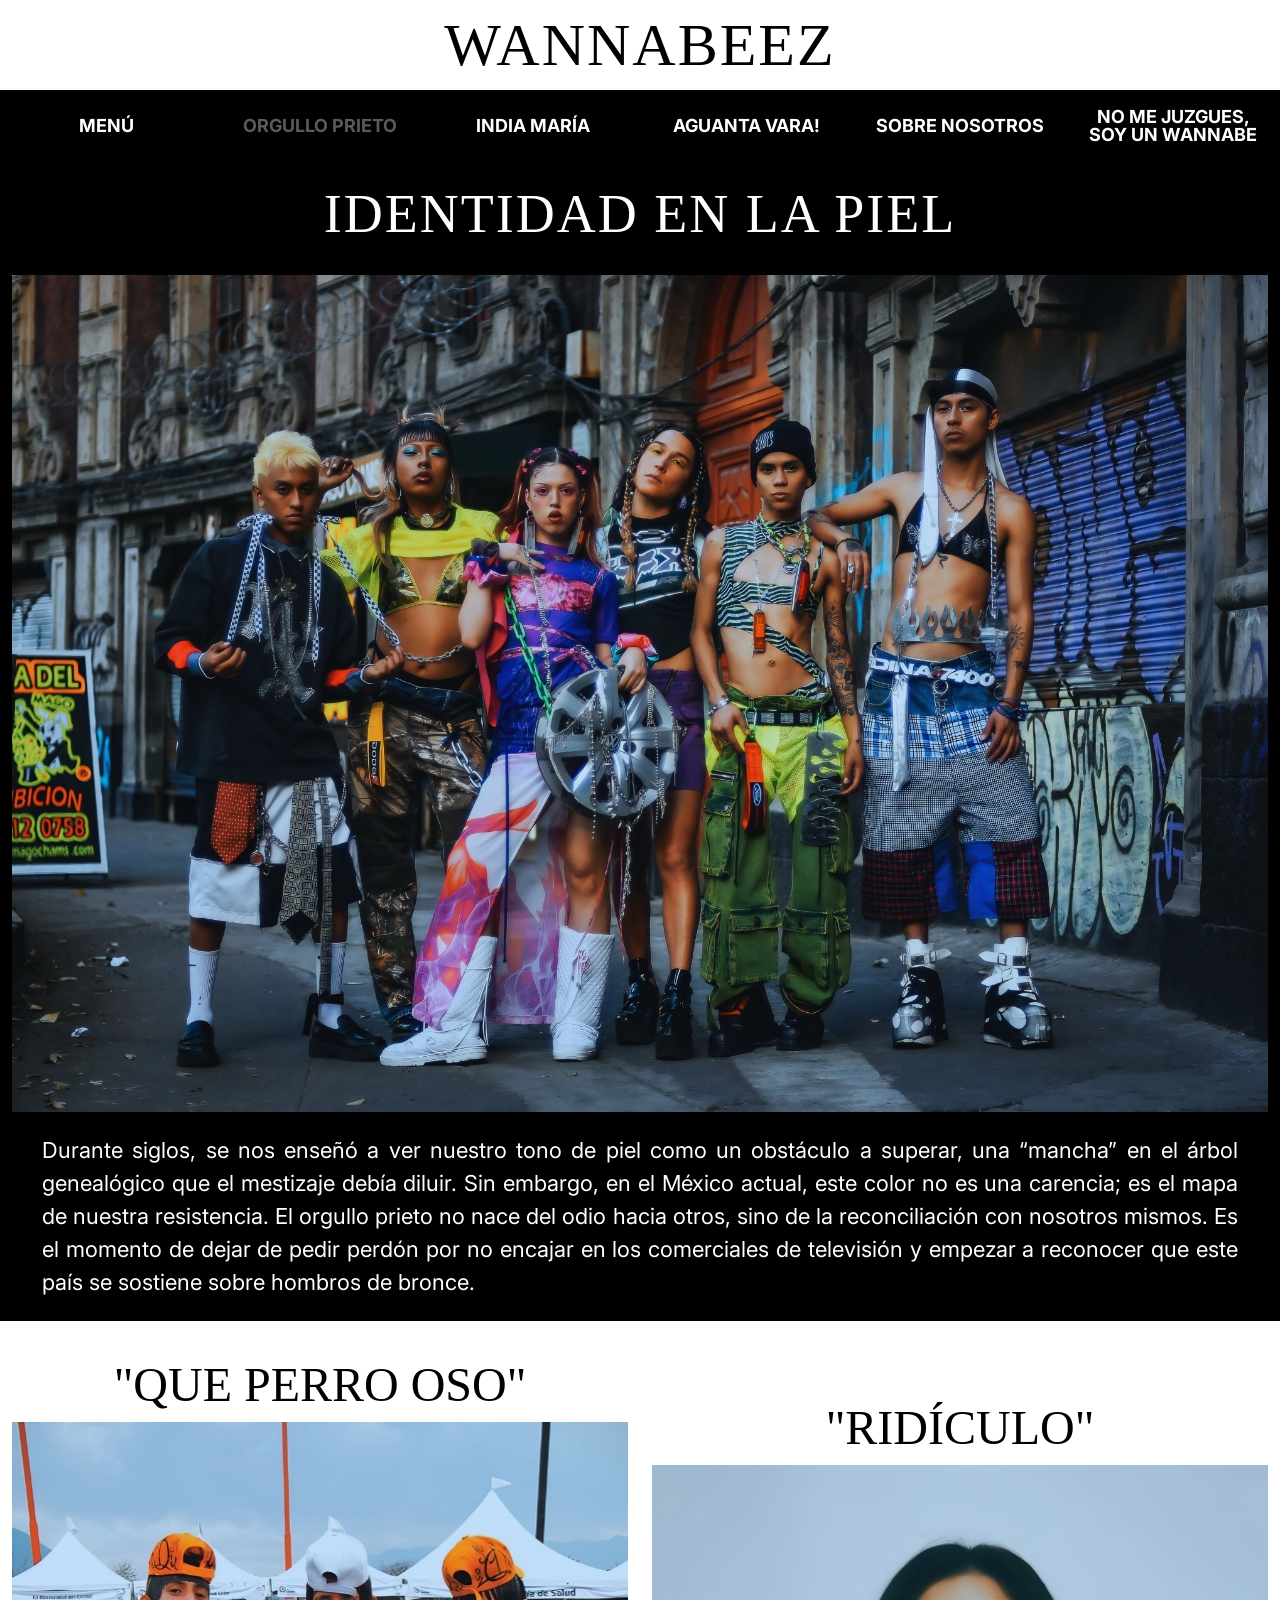
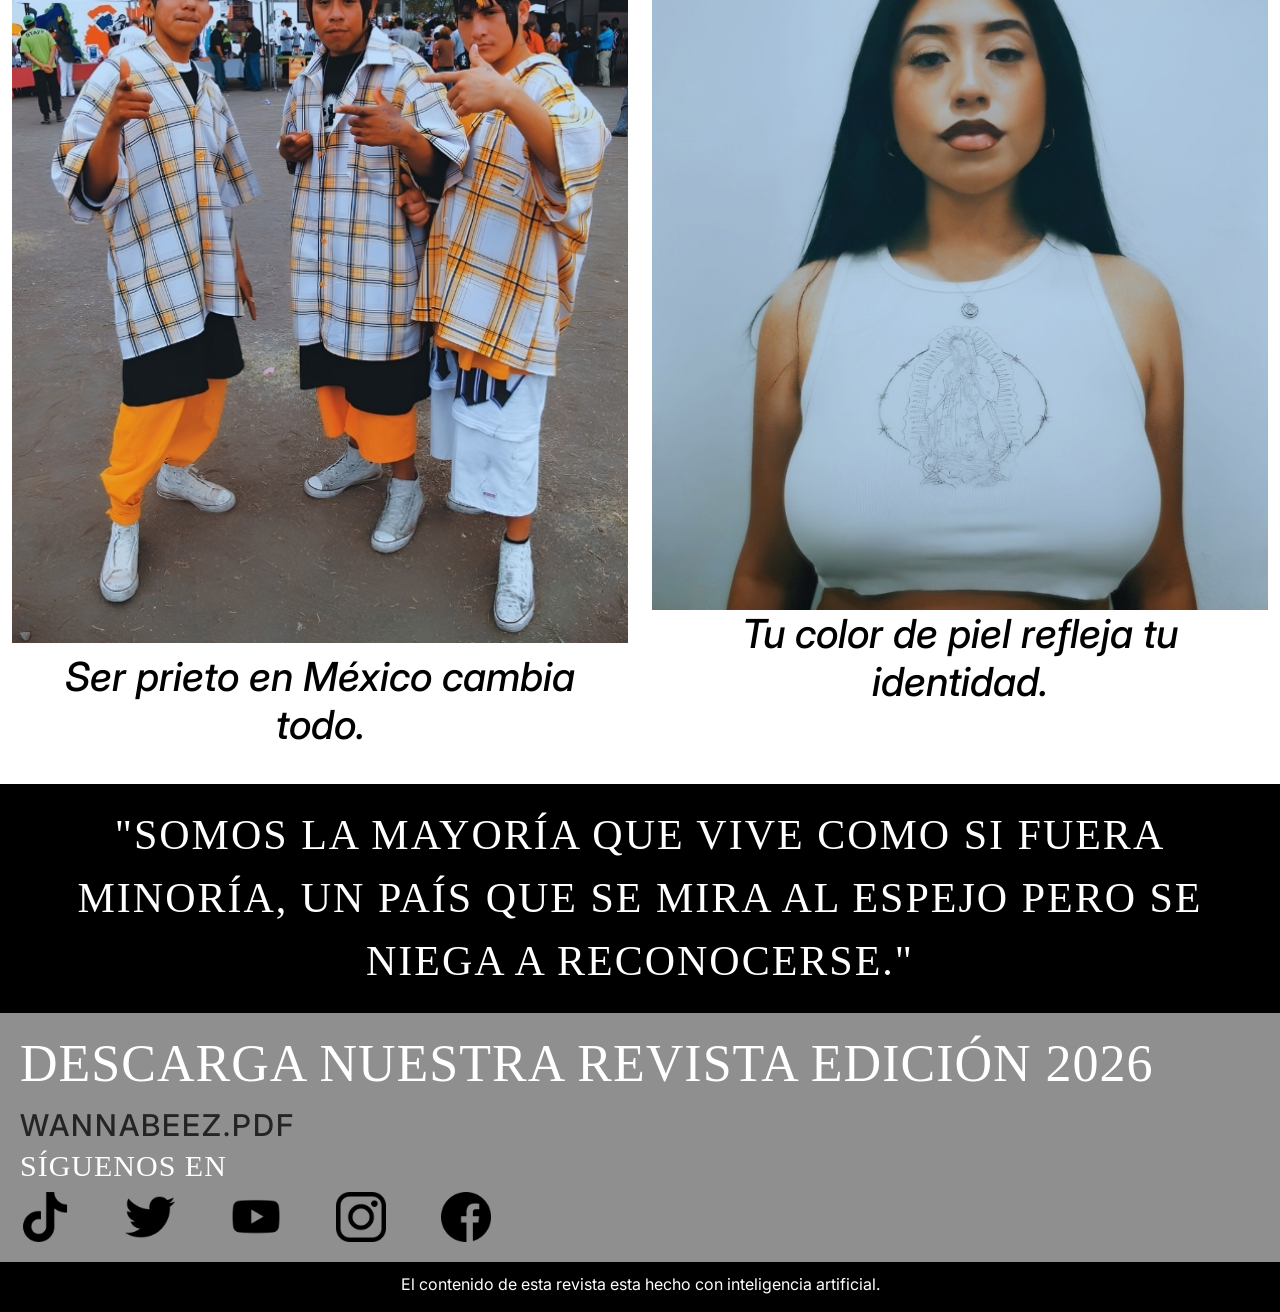
<file: mex.html>
<!DOCTYPE html>
<html lang="es">

<head>
    <meta charset="UTF-8">
    <meta name="viewport" content="width=device-width, initial-scale=1.0">
<link rel="stylesheet" href="paginaprincipal.css">
    <link rel="preconnect" href="https://fonts.googleapis.com">
<link rel="preconnect" href="https://fonts.gstatic.com" crossorigin>
<link href="https://fonts.googleapis.com/css2?family=Rubik+Dirt&display=swap" rel="stylesheet">
     <link href="https://fonts.googleapis.com/css2?family=Inter:ital,opsz,wght@0,14..32,100..900;1,14..32,100..900&family=Rubik+Dirt&display=swap" rel="stylesheet">
    <link href="https://cdn.jsdelivr.net/npm/bootstrap@5.3.3/dist/css/bootstrap.min.css" rel="stylesheet">

    <link rel="stylesheet" href="pia.css">

    <title>WANNABEEZ</title>
</head>

<body>

     <div class="barranav container-fluid">
        <div class="wannabeez row">
            <div class="col-12 col-md-12 col-lg-12 ">WANNABEEZ</div>
        </div>
          <div class="nav row">
        <div class="col-6 col-md-6 col-lg-2">
          <a href="paginaprincipal.html" class="bar">Menú</a>
        </div>

        <div class="col-6 col-md-6 col-lg-2">
         <a href="mex.html" class="bar orgullo">Orgullo Prieto</a>
        </div>
        
        <div class="col-6 col-md-6 col-lg-2">
          <a href="indiamaria.html" class="bar">India María</a>
        </div>

        <div class="col-6 col-md-6 col-lg-2">
          <a href="aguantavara.html" class="bar">Aguanta Vara!</a>
        </div>

        <div class="col-6 col-md-6 col-lg-2">
           <a href="sobrenosotros.html" class="bar">Sobre Nosotros</a>
        </div>

       <div class="col-6 col-md-6 col-lg-2">
           <a href="asociaciones.html" class="bar">No me juzgues, soy un wannabe </a>
        </div>
    </div>
    </div>


     <div class="identidad-section container-fluid">
        <div class="row">
              <h1 class="titulo-principal col-12 col-md-12 col-lg-12">
                IDENTIDAD EN LA PIEL
            </h1>
        </div>

        <div class="row">
            <div class="contenedor-imagen-principal col-12 col-md-12 col-lg-12">
                <img 
                    src="fotop.jpg"
                    alt="imagen no disponible"
                    class="imagen-principal img-fluid"
                >
            </div>
        </div>

        <div class="row">
          <p class="texto-principal1 col-12 col-md-12 col-lg-12">
               Durante siglos, se nos enseñó a ver nuestro tono de piel como un obstáculo a superar, una “mancha” en el árbol genealógico que el mestizaje debía diluir. Sin embargo, en el México actual, este color no es una carencia; es el mapa de nuestra resistencia. El orgullo prieto no nace del odio hacia otros, sino de la reconciliación con nosotros mismos. Es el momento de dejar de pedir perdón por no encajar en los comerciales de televisión y empezar a reconocer que este país se sostiene sobre hombros de bronce.
            </p>
        </div>

        <div class="row bloque-secundario">

                
                <div class="col-12 col-md-6 col-lg-6  text-center">

                    <h2 class="titulo-secundario">
                        "Que perro oso"
                    </h2>
                    <img 
                        src="cholosamarillo.jpg"
                        alt="imagen no disponible"
                        class="imagen-secundaria imgsecuno img-fluid"
                    >
                    <p class="frase1">
                        Ser prieto en México cambia todo.
                    </p>

                </div>

                
                <div class="col-12 col-md-6 col-lg-6 text-center">

                    <h2 class="titulo-secundario">
                        "Ridículo"
                    </h2>
                    <img 
                        src="chavapelonegroorgulloprieto.jpg"
                        alt="imagen no disponible"
                        class="imagen-secundaria img-fluid imgsecund"
                    >
                    <p class="frase2">
                        Tu color de piel refleja tu identidad.
                    </p>

                </div>

            </div>
     </div>

     <div class="final container-fluid">
        <div class="row">
            <div class="col-12 col-md-12 col-lg-12">
                <div class="frasefinal">
                    "SOMOS LA MAYORÍA QUE VIVE COMO SI FUERA MINORÍA, UN PAÍS QUE SE MIRA AL ESPEJO PERO SE NIEGA A RECONOCERSE."
                </div>
            </div>
        </div>
     </div>






<div class="descarga container-fluid">
    <div class="row">
      <div class="col-12 col-md-12 col-lg-12">
        <h1 class="descargarevista">DESCARGA NUESTRA REVISTA EDICIÓN 2026</h1>
        <a href="https://heyzine.com/flip-book/a8b0dc590b.html" class="pdf">WANNABEEZ.PDF</a>
         <h1 class="siguenos">Síguenos en</h1>
      </div>
    </div>
      <div class="row">
        <div class="col-2 col-md-1 col-lg-1">
           <img src="tik-tok.png" alt="imagen no disponible" class="imgfluid iconos" >
        </div>

        <div class="col-2 col-md-1 col-lg-1">
          <img src="twitter-forma-negra.png" alt="imagen no disponible" class="imgfluid iconos">
        </div>

        <div class="col-2 col-md-1 col-lg-1">
          <img src="youtube.png" alt="imagen no disponible" class="imgfluid iconos">
        </div>

        <div class="col-2 col-md-1 col-lg-1">
               <img src="logotipo-de-instagram.png" alt="imagen no disponible" class="imgfluid iconos">
        </div>

        <div class="col-2 col-md-1 col-lg-1">
          <img src="facebook (2).png" alt="imagen no disponible" class="imgfluid iconos">
        </div>
      </div>
</div>

<div class="ia container-fluid">
  <div class="row">
      <div class="col-12 col-md-12 col-lg-12">
        <p class="inteligenciaartificial">El contenido de esta revista esta hecho con inteligencia artificial.</p>
      </div>
    </div>
</div>

  <script src="https://cdn.jsdelivr.net/npm/bootstrap@5.3.8/dist/js/bootstrap.bundle.min.js" integrity="sha384-FKyoEForCGlyvwx9Hj09JcYn3nv7wiPVlz7YYwJrWVcXK/BmnVDxM+D2scQbITxI" crossorigin="anonymous"></script>
</body>
</html>
</file>
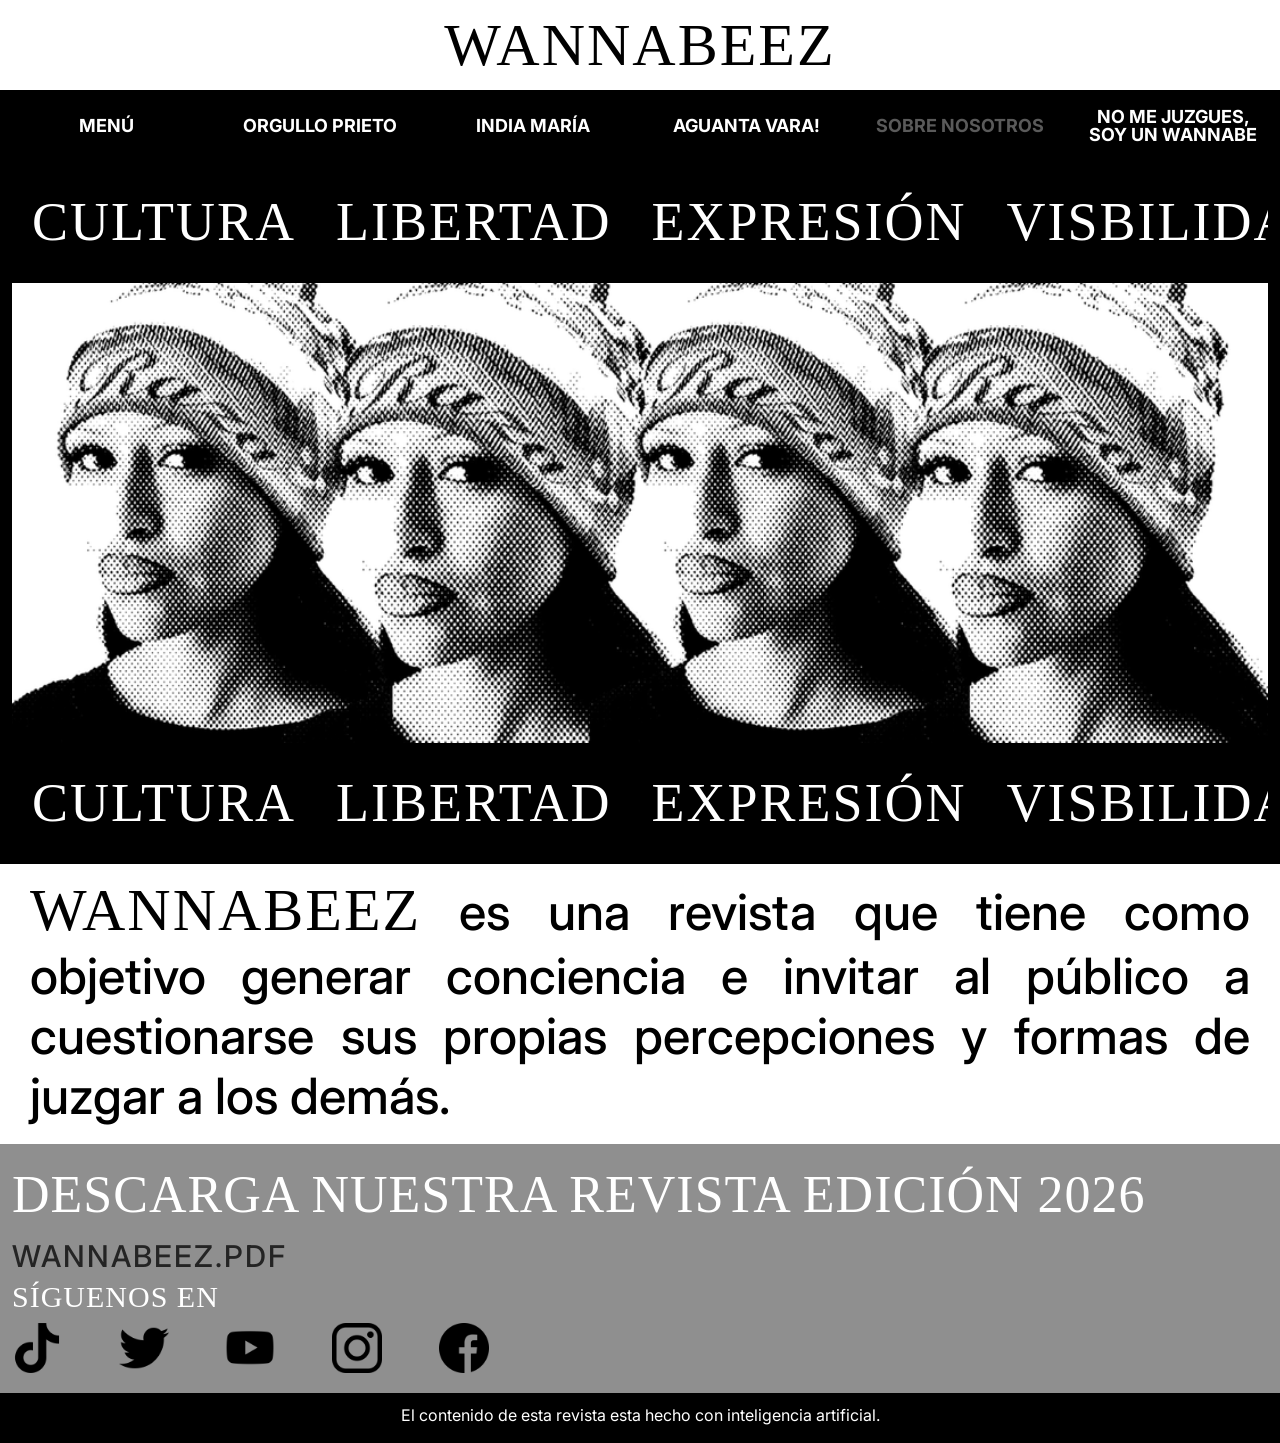
<file: sobrenosotros.html>
<!DOCTYPE html>
<html lang="es">
<head>
    <meta charset="UTF-8">
    <meta name="viewport" content="width=device-width, initial-scale=1.0">
    <title>WANNABEEZ</title>
    <link rel="stylesheet" href="sobrenosotros.css">
    <link rel="preconnect" href="https://fonts.googleapis.com">
<link rel="preconnect" href="https://fonts.gstatic.com" crossorigin>
<link href="https://fonts.googleapis.com/css2?family=Rubik+Dirt&display=swap" rel="stylesheet">
    <link href="https://cdn.jsdelivr.net/npm/bootstrap@5.3.8/dist/css/bootstrap.min.css" rel="stylesheet" integrity="sha384-sRIl4kxILFvY47J16cr9ZwB07vP4J8+LH7qKQnuqkuIAvNWLzeN8tE5YBujZqJLB" crossorigin="anonymous">
    
    <link href="https://fonts.googleapis.com/css2?family=Inter:ital,opsz,wght@0,14..32,100..900;1,14..32,100..900&family=Rubik+Dirt&display=swap" rel="stylesheet">
</head>
<body>
<div class="barranav container-fluid">
        <div class="wannabeez row">
            <div class="col-12 col-md-12 col-lg-12 ">WANNABEEZ</div>
        </div>
          <div class="nav row">
        <div class="col-6 col-md-6 col-lg-2">
          <a href="paginaprincipal.html" class="bar">Menú</a>
        </div>

        <div class="col-6 col-md-6 col-lg-2">
         <a href="mex.html" class="bar">Orgullo Prieto</a>
        </div>
        
        <div class="col-6 col-md-6 col-lg-2">
          <a href="indiamaria.html" class="bar">India María</a>
        </div>

        <div class="col-6 col-md-6 col-lg-2">
          <a href="aguantavara.html" class="bar">Aguanta Vara!</a>
        </div>

        <div class="col-6 col-md-7 col-lg-2">
           <a href="sobrenosotros.html" class="bar sobre">Sobre Nosotros</a>
        </div>

       <div class="col-6 col-md-7 col-lg-2">
           <a href="asociaciones.html" class="bar">No me juzgues, soy un wannabe </a>
        </div>
    </div>
    </div>


    <div class="ruleta container-fluid">
      <div class="row">
        <div class="col-12 col-md-12 col-lg-12">
             <div class="marquee">
          <div class="marquee-content">

        <div class="box">Cultura</div>
        <div class="box">Libertad</div>
        <div class="box">Expresión</div>
        <div class="box">Visbilidad</div>

        <div class="box">Cultura</div>
        <div class="box">Libertad</div>
        <div class="box">Expresión</div>
        <div class="box">Visibilidad</div>

        </div>
       </div>

        </div>
     </div>
  </div>
  
     <div class="gorra container-fluid">
      <div class="row">
        <div class="col-12 col-md-12 col-lg-12">
           <img src="chavasgorro.png" alt="imagen no disponible" class="chavagorra img-fluid">
        </div>
      </div>
     </div>

    <div class="ruleta container-fluid">
      <div class="row">
        <div class="col-12 col-md-12 col-lg-12">
             <div class="marquee">
          <div class="marquee-content">

        <div class="box">Cultura</div>
        <div class="box">Libertad</div>
        <div class="box">Expresión</div>
        <div class="box">Visbilidad</div>

        <div class="box">Cultura</div>
        <div class="box">Libertad</div>
        <div class="box">Expresión</div>
        <div class="box">Visibilidad</div>

        </div>
       </div>
        </div>
     </div>
  </div>


<div class="equipo container-fluid">
   <div class="equipowannabeez">
     <div class="row">
                <div class="col-12 col-md-12 col-lg-12">
                   <div class="info">
                    <h6 class="contribucion">
                      <span class="wanna">WANNABEEZ</span> es una revista que tiene como objetivo generar conciencia e invitar al público a cuestionarse sus propias percepciones y formas de juzgar a los demás.
                    </h6>
                   </div>
                </div>
      </div>
  </div>
</div>


<div class="descarga container-fluid">
    <div class="row">
      <div class="col-12 col-md-12 col-lg-12">
        <h1 class="descargarevista">DESCARGA NUESTRA REVISTA EDICIÓN 2026</h1>
        <a href="https://heyzine.com/flip-book/a8b0dc590b.html" class="pdf">WANNABEEZ.PDF</a>
         <h1 class="siguenos">Síguenos en</h1>
      </div>
    </div>
      <div class="row">
        <div class="col-2 col-md-1 col-lg-1">
           <img src="tik-tok.png" alt="imagen no disponible" class="imgfluid iconos" >
        </div>

        <div class="col-2 col-md-1 col-lg-1">
          <img src="twitter-forma-negra.png" alt="imagen no disponible" class="imgfluid iconos">
        </div>

        <div class="col-2 col-md-1 col-lg-1">
          <img src="youtube.png" alt="imagen no disponible" class="imgfluid iconos">
        </div>

        <div class="col-2 col-md-1 col-lg-1">
               <img src="logotipo-de-instagram.png" alt="imagen no disponible" class="imgfluid iconos">
        </div>

        <div class="col-2 col-md-1 col-lg-1">
          <img src="facebook (2).png" alt="imagen no disponible" class="imgfluid iconos">
        </div>
      </div>
</div>

<div class="ia container-fluid">
  <div class="row">
      <div class="col-12 col-md-12 col-lg-12">
        <p class="inteligenciaartificial">El contenido de esta revista esta hecho con inteligencia artificial.</p>
      </div>
    </div>
</div>
                         
    <script src="https://cdn.jsdelivr.net/npm/bootstrap@5.3.8/dist/js/bootstrap.bundle.min.js" integrity="sha384-FKyoEForCGlyvwx9Hj09JcYn3nv7wiPVlz7YYwJrWVcXK/BmnVDxM+D2scQbITxI" crossorigin="anonymous"></script>
</body>
</html>
</file>
<file: paginaprincipal.css>
body {
    width: 100%;
    overflow-x: hidden;
}

.wannabeez{
    font-size: 60px;
    letter-spacing: 2px;
     display: flex;
    justify-content: space-between;
    font-family: var(--tipografiatitulos);
    color: #000000;
    text-align: center;
    transition: all 0.6s ease-in-out;
  }

   .wannabeez:hover{
     transition: all 0.6s ease-in-out;
     color: #ffffff;
  }

.nav{
    background-color: #000000;
    display: flex;
    justify-content: space-around;
    align-items: center;
}

.bar{
    color: #ffffff;
  text-decoration: none;
  font-size: 18px ;
  text-align: center;
  text-transform: uppercase; 
  font-family: var(--tipografiatexto);
  font-weight: 700;
  line-height: 100%;
  display: flex;
    justify-content: center;
    padding: 18px 0 ;
    transition: all 0.4s ease-in-out;

}

.bar:hover{
    color: #bebebe;
    font-size: 20px ;
    transition: all 0.4s ease-in-out;
}

.menu{
     color: #5a5a5a;
  font-size: 18px ;
  text-align: center;
  text-transform: uppercase; 
  font-family: var(--tipografiatexto);
  font-weight: 700;
  line-height: 100%;
  display: flex;
    justify-content: center;
    padding: 18px 0 ;
}


.ediimg{
 width: 100%;
}

.imagenniña{
  width: 100%; 
  height: auto;
}

.vestir-section{
      position: relative;
 width: 100%;
  text-align: center;
    
}

.imagen-vestir{
 width: 100%; 
  height: auto;

}


.frase-central{
    font-family: var(--tipografiatitulos);
    padding: 20px 20px ;
color: #ffffff;
    background-color: #000000;
    

}

.titulo-frase{
     text-align: center;
    font-size: 54px ;
    text-transform: uppercase;
    letter-spacing: 2px;
}

.carrilla{
 background-color: #000000;
 padding: 26px ;
 margin: -2px ;
 position: absolute;
 position: relative
}

.escarrilla{
    text-align: center;
    color: #ffffff;
font-size: 55px ;
font-family: var(--tipografiatitulos);
text-transform: uppercase;

}
.intro{
    color: #ffffff;
    font-size: 36px ;
    font-family: var(--tipografiatexto);
    text-align: center;
    ;
}

.tresimagenes{
  position: absolute;
  position: relative;
  padding: 50px;
  background-color: #ffffff;
}

.imgstres{
 text-align: center;
}

.imagen1, .imagen2, .imagen3{
padding: 10px ;
}

.titulo{
  color: black;
 font-family: var(--tipografiatitulos);
  letter-spacing: 1px ;
  font-size: 44px;
}

.frase{
  color: black;
 font-family: var(--tipografiatexto);
  font-size: 24px;
  text-align: justify;
  margin: 10px ;
  line-height: 26px ;
  text-align: justify;
}


.imagenmexicocontainer-fluid{
  position: absolute;
  position: relative;
  object-fit: cover;
}



.descarga{
  position: absolute;
  position: relative;
  background-color: #8f8f8f;
  padding: 20px ;
  
}

.descargarevista{
  color: #ffffff;
font-size: 52px ;
font-family: var(--tipografiatitulos);
text-transform: uppercase;
display: flex;
justify-content: left;
 letter-spacing: 1px ;

}

.pdf{
  text-decoration: none;
  color: #242424;
  font-size: 30px ;
  font-family: "Inter", sans-serif;
  letter-spacing: 2px ;
  transition: all 0.4s ease-in-out;
  font-weight: 500;
}

.pdf:hover{
    color: #000000;
    font-size: 32px ;
    transition: all 0.4s ease-in-out;
}

.siguenos{
 color: #ffffff;
  text-align: center;
    color: #ffffff;
font-size: 30px ;
font-family: var(--tipografiatitulos);
text-transform: uppercase;
display: flex;
justify-content: left;
 letter-spacing: 1px ;

}

.iconos{
  height: 50px;
  display: flex;
}

.ia{
  background-color: #000000;
  padding-top: 10px ;
}

.inteligenciaartificial{
  color: #ffffff;
  font-family: var(--tipografiatexto);
  font-size: 16px ;
  text-align: center;
}

:root{
    --tipografiatitulos:Impact;
    --tipografiatexto: "Inter", sans-serif;
}
</file>
<file: aguantavara.css>
body {
    width: 100%;
    overflow-x: hidden;
}

.wannabeez{
    font-size: 60px;
    letter-spacing: 2px;
     display: flex;
    justify-content: space-between;
    font-family: var(--tipografiatitulos);
    color: #000000;
    text-align: center;
    transition: all 0.6s ease-in-out;
  }

   .wannabeez:hover{
     transition: all 0.6s ease-in-out;
     color: #ffffff;
  }

.nav{
    background-color: #000000;
    display: flex;
    justify-content: space-around;
    align-items: center;
}

.bar{
    color: #ffffff;
  text-decoration: none;
  font-size: 18px ;
  text-align: center;
  text-transform: uppercase; 
  font-family: var(--tipografiatexto);
  font-weight: 700;
  line-height: 100%;
  display: flex;
    justify-content: center;
    padding: 18px 0 ;
    transition: all 0.4s ease-in-out;

}

.bar:hover{
    color: #bebebe;
    font-size: 20px ;
    transition: all 0.4s ease-in-out;
}


.aguanta{
       color: #5a5a5a;
  font-size: 18px ;
  text-align: center;
  text-transform: uppercase; 
  font-family: var(--tipografiatexto);
  font-weight: 700;
  line-height: 100%;
  display: flex;
    justify-content: center;
    padding: 18px 0 ;
}

.niaguantas{
  background-color: #000000;
}

.nada{
    text-transform: uppercase;
    color: #ffffff;
    font-family: var(--tipografiatitulos);
    padding: 20px 20px ;
    background-color: #000000;
     text-align: center;
    font-size: 54px ;
    letter-spacing: 2px;
}


.estilo-section{
background-color: #000000;
 width: 100%;
}

.imagen-estilo{
    width: 100%;
    max-width: 380px;
    height: 520px;


}

.cinta{
  background-color: #ffffff;
}

.textocinta{
  color: #000000;
  font-family: var(--tipografiatexto);
  font-size: 50px ;
text-align: center;
  font-weight: 900;
  text-transform: uppercase;
}

.corriente-section{
   background-color: #000000;
}

.contenido-corriente{
   background-color: #000000;
  margin-top: 18px ;
}

.texto-corriente{
    margin-left: 10px ;
     margin-right: 30px;
     font-family: var(--tipografiatexto);
text-align: justify;
    font-size: 36px;
    line-height: 38px ;
    color: #ffffff;
    
}

.imagen-corriente{
  width: 100%;
}

.anecdota{
  background-color: #ffffff;
  display: flex;
  justify-content: center;
  align-items: center;
}

.anecdotas{
  color: #000000;
  font-family: var(--tipografiatitulos);
  letter-spacing: 2px ;
  font-size: 76px;
  text-align: center;
}
.anecdotass{
  background-color: #000000;
}

.anecdotaa{
color: #ffffff;
background-color: #000000;
margin-top: 10px ;
text-align: center;
font-family: var(--tipografiatexto);
font-weight: 500;
font-size: 60px ;
line-height: 70px ;
}


.imagenes{
  width: 100%;
  margin-top: 10px ;
}

.frasefinal{
  background-color: #ffffff;
  margin-top: 10px ;
}

.texto-final{
  color: #000000;
  margin-top: 10px ;
  font-family: var(--tipografiatexto);
  font-size: 46px ;
  text-align: justify;
  line-height: 50px ;
  padding-left: 18px ;
  padding-right: 18px ;
font-weight: 600;
}


.descarga{
  position: absolute;
  position: relative;
  background-color: #8f8f8f;
  padding: 20px ;
  
}

.descargarevista{
  color: #ffffff;
font-size: 52px ;
font-family: var(--tipografiatitulos);
text-transform: uppercase;
display: flex;
justify-content: left;
 letter-spacing: 1px ;

}

.pdf{
  text-decoration: none;
  color: #242424;
  font-size: 30px ;
  font-family: "Inter", sans-serif;
  letter-spacing: 2px ;
  transition: all 0.4s ease-in-out;
  font-weight: 500;
}

.pdf:hover{
    color: #000000;
    font-size: 32px ;
    transition: all 0.4s ease-in-out;
}

.siguenos{
 color: #ffffff;
  text-align: center;
    color: #ffffff;
font-size: 30px ;
font-family: var(--tipografiatitulos);
text-transform: uppercase;
display: flex;
justify-content: left;
 letter-spacing: 1px ;

}

.iconos{
  height: 50px;
  display: flex;
}

.ia{
  background-color: #000000;
  padding-top: 10px ;
}

.inteligenciaartificial{
  color: #ffffff;
  font-family: var(--tipografiatexto);
  font-size: 16px ;
  text-align: center;
}


:root{
    --tipografiatitulos: impact;
    --tipografiatexto: "Inter", sans-serif;
}
</file>
<file: indiamaria.css>
body {
    width: 100%;
    overflow-x: hidden;
}

.wannabeez{
    font-size: 60px;
    letter-spacing: 2px;
     display: flex;
    justify-content: space-between;
    font-family: var(--tipografiatitulos);
    color: #000000;
    text-align: center;
    transition: all 0.6s ease-in-out;
  }

   .wannabeez:hover{
     transition: all 0.6s ease-in-out;
     color: #ffffff;
  }



.nav{
    background-color: #000000;
    display: flex;
    justify-content: space-around;
    align-items: center;
}

.bar{
    color: #ffffff;
  text-decoration: none;
  font-size: 18px ;
  text-align: center;
  text-transform: uppercase; 
  font-family: var(--tipografiatexto);
  font-weight: 700;
  line-height: 100%;
  display: flex;
    justify-content: center;
    padding: 18px 0 ;

}

.bar:hover{
    color: #bebebe;
    font-size: 20px ;
    transition: all 0.4s ease-in-out;
}

.indiam{
     color: #5a5a5a;
  font-size: 18px ;
  text-align: center;
  text-transform: uppercase; 
  font-family: var(--tipografiatexto);
  font-weight: 700;
  line-height: 100%;
  display: flex;
    justify-content: center;
    padding: 18px 0 ;
}

.vestir-section{
 width: 100%;
}

.imagen-vestir{
  width: 100%;
}
.chavaspared{
  background-color: #000000;
}

.frase-central{
    font-family: var(--tipografiatitulos);
    padding: 20px 20px ;
color: #ffffff;
    background-color: #000000;

}

.titulo-frase{
     text-align: center;
    font-size: 54px ;
    text-transform: uppercase;
    letter-spacing: 2px;
}


.corriente-section{
    color: white;
   background-color: #000000;
}



.contenido-corriente{
   background-color: #000000;
  text-align: center;
  
}



.titulo-corriente{
    font-size: 60px ;
    text-transform: uppercase;
     font-family: var(--tipografiatitulos);
    margin-top: 60px  ;
     margin-left: 12px ;
     margin-right: 12px;
     line-height: 69px;
     text-align: center;
}



.texto-corriente{
    margin-top: 20px;
    margin-left: 16px ;
     margin-right: 12px;
     font-family: var(--tipografiatexto);
text-align: justify;
    font-size: 30px;
 line-height: 34px ;
 
    
}

.imagen-corriente{
  width: 200%;
}



.corriente-section2{
    color: white;
   background-color: #000000;
}



.contenido-corriente2{
   background-color: #000000;
  text-align: center;
  
}



.titulo-corriente2{
    font-size: 50px ;
    text-transform: uppercase;
     font-family: var(--tipografiatitulos);
    margin-top: 26px  ;
       margin-left: 10px ;
     margin-right: 30px;
      line-height: 62px;
      text-align: center;
}



.texto-corriente2{
    margin-top: 20px;
    margin-left: 10px ;
     margin-right: 30px;
     font-family: var(--tipografiatexto);
text-align: justify;
    font-size: 28px;
    line-height: 34px ;
    
}

.imagen-corriente2{
width: 100%;
}


.descarga{
  position: absolute;
  position: relative;
  background-color: #8f8f8f;
  padding: 20px ;
  
}

.descargarevista{
  color: #ffffff;
font-size: 52px ;
font-family: var(--tipografiatitulos);
text-transform: uppercase;
display: flex;
justify-content: left;
 letter-spacing: 1px ;

}

.pdf{
  text-decoration: none;
  color: #242424;
  font-size: 30px ;
  font-family: "Inter", sans-serif;
  letter-spacing: 2px ;
  transition: all 0.4s ease-in-out;
  font-weight: 500;
}

.pdf:hover{
    color: #000000;
    font-size: 32px ;
    transition: all 0.4s ease-in-out;
}

.siguenos{
 color: #ffffff;
  text-align: center;
    color: #ffffff;
font-size: 30px ;
font-family: var(--tipografiatitulos);
text-transform: uppercase;
display: flex;
justify-content: left;
 letter-spacing: 1px ;

}

.iconos{
  height: 50px;
  display: flex;
}

.ia{
  background-color: #000000;
  padding-top: 10px ;
}

.inteligenciaartificial{
  color: #ffffff;
  font-family: var(--tipografiatexto);
  font-size: 16px ;
  text-align: center;
}

:root{
    --tipografiatitulos: impact;
    --tipografiatexto: "Inter", sans-serif;
}
</file>
<file: pia.css>
body {
    width: 100%;
    overflow-x: hidden;
}

.wannabeez{
    font-size: 60px;
    letter-spacing: 2px;
     display: flex;
    justify-content: space-between;
    font-family: var(--tipografiatitulos);
    color: #000000;
    text-align: center;
    transition: all 0.6s ease-in-out;
  }

   .wannabeez:hover{
     transition: all 0.6s ease-in-out;
     color: #ffffff;
  }

.nav{
    background-color: #000000;
    display: flex;
    justify-content: space-around;
    align-items: center;
}

.bar{
    color: #ffffff;
  text-decoration: none;
  font-size: 18px ;
  text-align: center;
  text-transform: uppercase; 
  font-family: var(--tipografiatexto);
  font-weight: 700;
  line-height: 100%;
  display: flex;
    justify-content: center;
    padding: 18px 0 ;

}

.bar:hover{
    color: #bebebe;
    font-size: 20px ;
    transition: all 0.4s ease-in-out;
}

.orgullo{
    color: #5a5a5a;
  font-size: 18px ;
  text-align: center;
  text-transform: uppercase; 
  font-family: var(--tipografiatexto);
  font-weight: 700;
  line-height: 100%;
  display: flex;
    justify-content: center;
    padding: 18px 0 ;
}

.identidad-section{
    background-color: #000000;
}



.titulo-principal{
     font-family: var(--tipografiatitulos);
    padding: 20px 20px ;
color: #ffffff;
    background-color: #000000;
      text-align: center;
    font-size: 54px ;
    text-transform: uppercase;
    letter-spacing: 2px;
}

.texto-principal1{
   font-family: var(--tipografiatexto);
    margin-top: 22px ;
    margin-bottom: 22px ;
   padding-left: 42px ;
   padding-right: 42px ;
 font-size: 22px ;
    text-align: justify;
    color: #ffffff;

}

.bloque-secundario{
    padding: 5px 0px  ;
    display: flex;
    justify-content: space-between;
    align-items: center;
background-color: #ffffff;
}



.titulo-secundario{
    font-family: var(--tipografiatitulos);
    text-align: center;
    margin-top: 30px ;
    font-size: 48px;

    text-transform: uppercase;

    color: #000000;
}



.imagen-secundaria{
    width: 100%;
}



.frase2{
font-family: var(--tipografiatexto);
    text-align: center;
    font-style: italic;
    color: black;
    font-weight: 500 ;
    font-size: 40px ;
    line-height: 1.2;
    margin-left: 9px ;
   margin-right: 9px ;
   margin-bottom: 30px ;
}

.frase1{
    margin-top: 10px;
font-family: var(--tipografiatexto);
    text-align: center;
    font-style: italic;
    color: black;
    font-weight: 500 ;
    font-size: 40px ;
    line-height: 1.2;
    margin-left: 9px ;
   margin-right: 9px ;
   margin-bottom: 30px ;
}

.final{
    background-color: #000000;
}

.frasefinal{
font-family: var(--tipografiatitulos);
    padding: 20px 20px ;
color: #ffffff;
    background-color: #000000;
    text-align: center;
    font-size: 42px ;
    text-transform: uppercase;
    letter-spacing: 2px;
}


.descarga{
  position: absolute;
  position: relative;
  background-color: #8f8f8f;
  padding: 20px ;
  
}

.descargarevista{
  color: #ffffff;
font-size: 52px ;
font-family: var(--tipografiatitulos);
text-transform: uppercase;
display: flex;
justify-content: left;
 letter-spacing: 1px ;

}

.pdf{
  text-decoration: none;
  color: #242424;
  font-size: 30px ;
  font-family: "Inter", sans-serif;
  letter-spacing: 2px ;
  transition: all 0.4s ease-in-out;
  font-weight: 500;
}

.pdf:hover{
    color: #000000;
    font-size: 32px ;
    transition: all 0.4s ease-in-out;
}

.siguenos{
 color: #ffffff;
  text-align: center;
    color: #ffffff;
font-size: 30px ;
font-family: var(--tipografiatitulos);
text-transform: uppercase;
display: flex;
justify-content: left;
 letter-spacing: 1px ;

}

.iconos{
  height: 50px;
  display: flex;
}

.ia{
  background-color: #000000;
  padding-top: 10px ;
}

.inteligenciaartificial{
  color: #ffffff;
  font-family: var(--tipografiatexto);
  font-size: 16px ;
  text-align: center;
}

:root{
    --tipografiatitulos: Impact;
    --tipografiatexto: "Inter", sans-serif;
}
</file>
<file: sobrenosotros.css>
body {
    width: 100%;
    overflow-x: hidden;
}

.wannabeez{
    font-size: 60px;
    letter-spacing: 2px;
     display: flex;
    justify-content: space-between;
    font-family: var(--tipografiatitulos);
    color: #000000;
    text-align: center;
    transition: all 0.6s ease-in-out;
  }

   .wannabeez:hover{
     transition: all 0.6s ease-in-out;
     color: #ffffff;
  }

.nav{
    background-color: #000000;
    display: flex;
    justify-content: space-around;
    align-items: center;
}

.bar{
    color: #ffffff;
  text-decoration: none;
  font-size: 18px ;
  text-align: center;
  text-transform: uppercase; 
  font-family: var(--tipografiatexto);
  font-weight: 700;
  line-height: 100%;
  display: flex;
    justify-content: center;
    padding: 18px 0 ;
    transition: all 0.4s ease-in-out;

}

.bar:hover{
    color: #bebebe;
    font-size: 20px ;
    transition: all 0.4s ease-in-out;
}

.sobre{
       color: #5a5a5a;
  font-size: 18px ;
  text-align: center;
  text-transform: uppercase; 
  font-family: var(--tipografiatexto);
  font-weight: 700;
  line-height: 100%;
  display: flex;
    justify-content: center;
    padding: 18px 0 ;
}


.ruleta{

background-color: #000000;
}
.marquee{
    width:100%;
    overflow:hidden;
    background:#000000;
}

.marquee-content{
    display:flex;
    width:max-content;
    animation:scroll 14s linear infinite;
}


.box{
    color:#ffffff;
    white-space:nowrap;
    font-family: var(--tipografiatitulos);
    padding: 20px 20px ;
    background-color: #000000;
     text-align: center;
    font-size: 54px ;
    text-transform: uppercase;
    letter-spacing: 2px;
}


@keyframes scroll{
    from{
        transform:translateX(0);
    }

    to{
        transform:translateX(-50%);
    }
}


.gorra{
  background-color: #000000;
}

.chavagorra{
  width: 100%;
}


.equipo{
  background-color: #ffffff;
}

.equipowannabeez{
 text-align: center;
}


.info{
  padding-left: 18px ;
  padding-right: 18px ;
  padding-bottom: 10px ;
  padding-top: 10px ;
}


.contribucion{
  color: #000000;
 font-family: var(--tipografiatexto);
  font-size: 50px;
  text-align: justify;
  font-weight: 500;
}

.wanna{
  font-size: 60px;
    letter-spacing: 2px;
    font-family: var(--tipografiatitulos);
    color: #000000;
}



.descarga{
  position: absolute;
  position: relative;
  background-color: #8f8f8f;
  padding: 20px ;
  
}

.descargarevista{
  color: #ffffff;
font-size: 52px ;
font-family: var(--tipografiatitulos);
text-transform: uppercase;
display: flex;
justify-content: left;
 letter-spacing: 1px ;

}

.pdf{
  text-decoration: none;
  color: #242424;
  font-size: 30px ;
  font-family: var(--tipografiatexto);
  letter-spacing: 2px ;
  transition: all 0.4s ease-in-out;
  font-weight: 500;
}

.pdf:hover{
    color: #000000;
    font-size: 32px ;
    transition: all 0.4s ease-in-out;
}

.siguenos{
 color: #ffffff;
  text-align: center;
    color: #ffffff;
font-size: 30px ;
font-family: var(--tipografiatitulos);
text-transform: uppercase;
display: flex;
justify-content: left;
 letter-spacing: 1px ;

}

.iconos{
  height: 50px;
  display: flex;
}

.ia{
  background-color: #000000;
  padding-top: 10px ;
}

.inteligenciaartificial{
  color: #ffffff;
  font-family: var(--tipografiatexto);
  font-size: 16px ;
  text-align: center;
}

:root{
    --tipografiatitulos: impact ;
    --tipografiatexto: "Inter", sans-serif;
}
</file>
